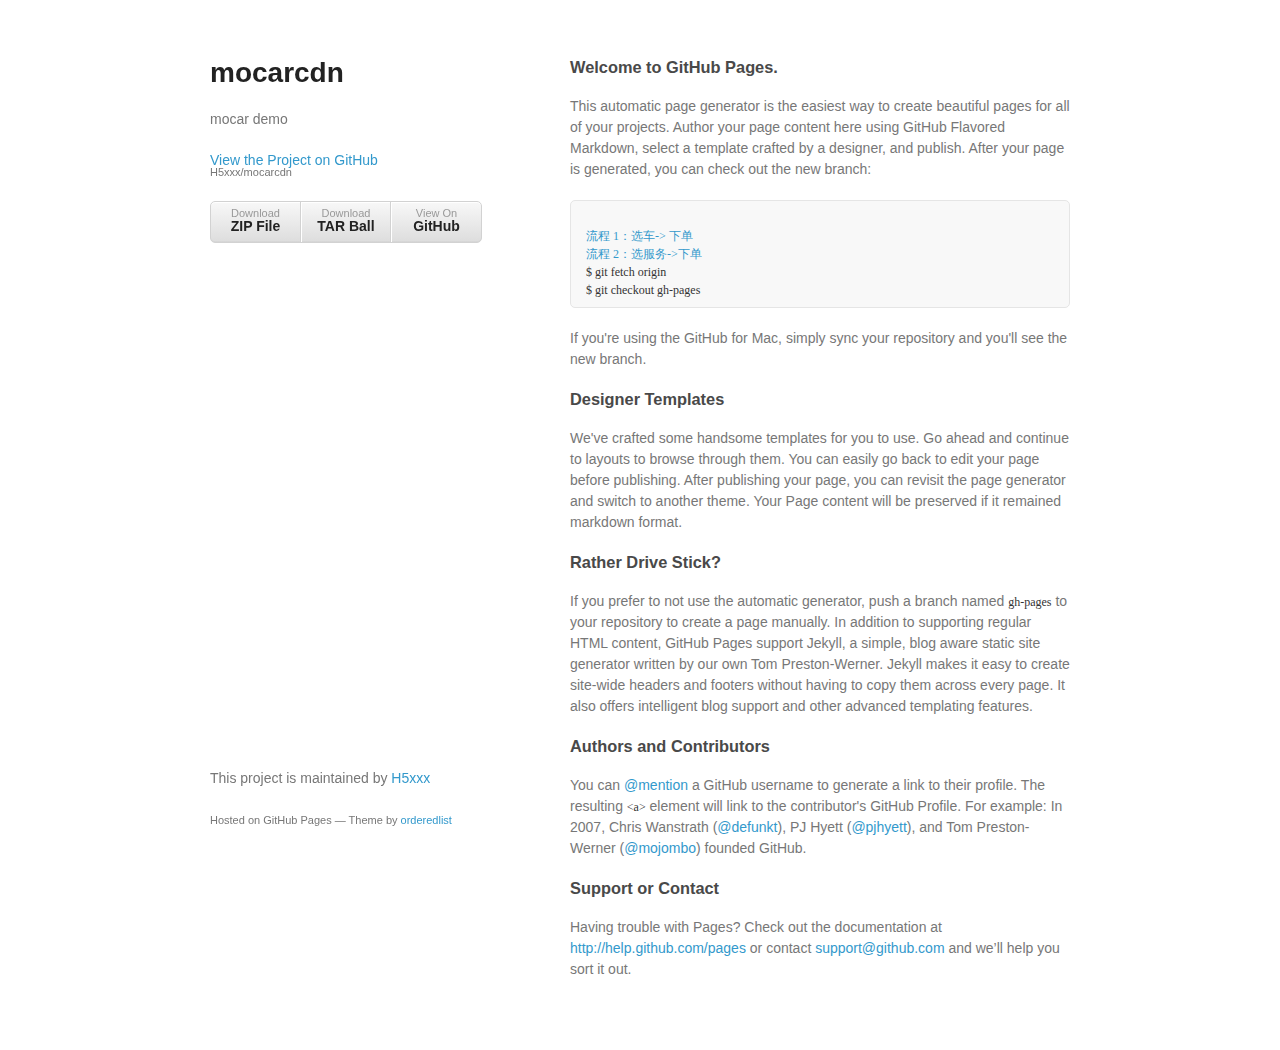
<file: index.html>
<!doctype html>
<html>
  <head>
    <meta charset="utf-8">
    <meta http-equiv="X-UA-Compatible" content="chrome=1">
    <title>mocarcdn by H5xxx</title>

    <link rel="stylesheet" href="stylesheets/styles.css">
    <link rel="stylesheet" href="stylesheets/pygment_trac.css">
    <meta name="viewport" content="width=device-width, initial-scale=1, user-scalable=no">
    <!--[if lt IE 9]>
    <script src="//html5shiv.googlecode.com/svn/trunk/html5.js"></script>
    <![endif]-->
  </head>
  <body>
    <div class="wrapper">
      <header>
        <h1>mocarcdn</h1>
        <p>mocar demo</p>

        <p class="view"><a href="https://github.com/H5xxx/mocarcdn">View the Project on GitHub <small>H5xxx/mocarcdn</small></a></p>


        <ul>
          <li><a href="https://github.com/H5xxx/mocarcdn/zipball/master">Download <strong>ZIP File</strong></a></li>
          <li><a href="https://github.com/H5xxx/mocarcdn/tarball/master">Download <strong>TAR Ball</strong></a></li>
          <li><a href="https://github.com/H5xxx/mocarcdn">View On <strong>GitHub</strong></a></li>
        </ul>
      </header>
      <section>
        <h3>
<a name="welcome-to-github-pages" class="anchor" href="#welcome-to-github-pages"><span class="octicon octicon-link"></span></a>Welcome to GitHub Pages.</h3>

<p>This automatic page generator is the easiest way to create beautiful pages for all of your projects. Author your page content here using GitHub Flavored Markdown, select a template crafted by a designer, and publish. After your page is generated, you can check out the new branch:</p>

<pre><code>
<a href='./demo/mocar/html/index.html?code=xxx#/service/1/brand'>流程 1：选车-> 下单</a>
<a href='./demo/mocar/html/index.html?code=xxx#/'>流程 2：选服务->下单</a>
$ git fetch origin
$ git checkout gh-pages
</code></pre>

<p>If you're using the GitHub for Mac, simply sync your repository and you'll see the new branch.</p>

<h3>
<a name="designer-templates" class="anchor" href="#designer-templates"><span class="octicon octicon-link"></span></a>Designer Templates</h3>

<p>We've crafted some handsome templates for you to use. Go ahead and continue to layouts to browse through them. You can easily go back to edit your page before publishing. After publishing your page, you can revisit the page generator and switch to another theme. Your Page content will be preserved if it remained markdown format.</p>

<h3>
<a name="rather-drive-stick" class="anchor" href="#rather-drive-stick"><span class="octicon octicon-link"></span></a>Rather Drive Stick?</h3>

<p>If you prefer to not use the automatic generator, push a branch named <code>gh-pages</code> to your repository to create a page manually. In addition to supporting regular HTML content, GitHub Pages support Jekyll, a simple, blog aware static site generator written by our own Tom Preston-Werner. Jekyll makes it easy to create site-wide headers and footers without having to copy them across every page. It also offers intelligent blog support and other advanced templating features.</p>

<h3>
<a name="authors-and-contributors" class="anchor" href="#authors-and-contributors"><span class="octicon octicon-link"></span></a>Authors and Contributors</h3>

<p>You can <a href="https://github.com/blog/821" class="user-mention">@mention</a> a GitHub username to generate a link to their profile. The resulting <code>&lt;a&gt;</code> element will link to the contributor's GitHub Profile. For example: In 2007, Chris Wanstrath (<a href="https://github.com/defunkt" class="user-mention">@defunkt</a>), PJ Hyett (<a href="https://github.com/pjhyett" class="user-mention">@pjhyett</a>), and Tom Preston-Werner (<a href="https://github.com/mojombo" class="user-mention">@mojombo</a>) founded GitHub.</p>

<h3>
<a name="support-or-contact" class="anchor" href="#support-or-contact"><span class="octicon octicon-link"></span></a>Support or Contact</h3>

<p>Having trouble with Pages? Check out the documentation at <a href="http://help.github.com/pages">http://help.github.com/pages</a> or contact <a href="mailto:support@github.com">support@github.com</a> and we’ll help you sort it out.</p>
      </section>
      <footer>
        <p>This project is maintained by <a href="https://github.com/H5xxx">H5xxx</a></p>
        <p><small>Hosted on GitHub Pages &mdash; Theme by <a href="https://github.com/orderedlist">orderedlist</a></small></p>
      </footer>
    </div>
    <script src="javascripts/scale.fix.js"></script>
    
  </body>
</html>
</file>
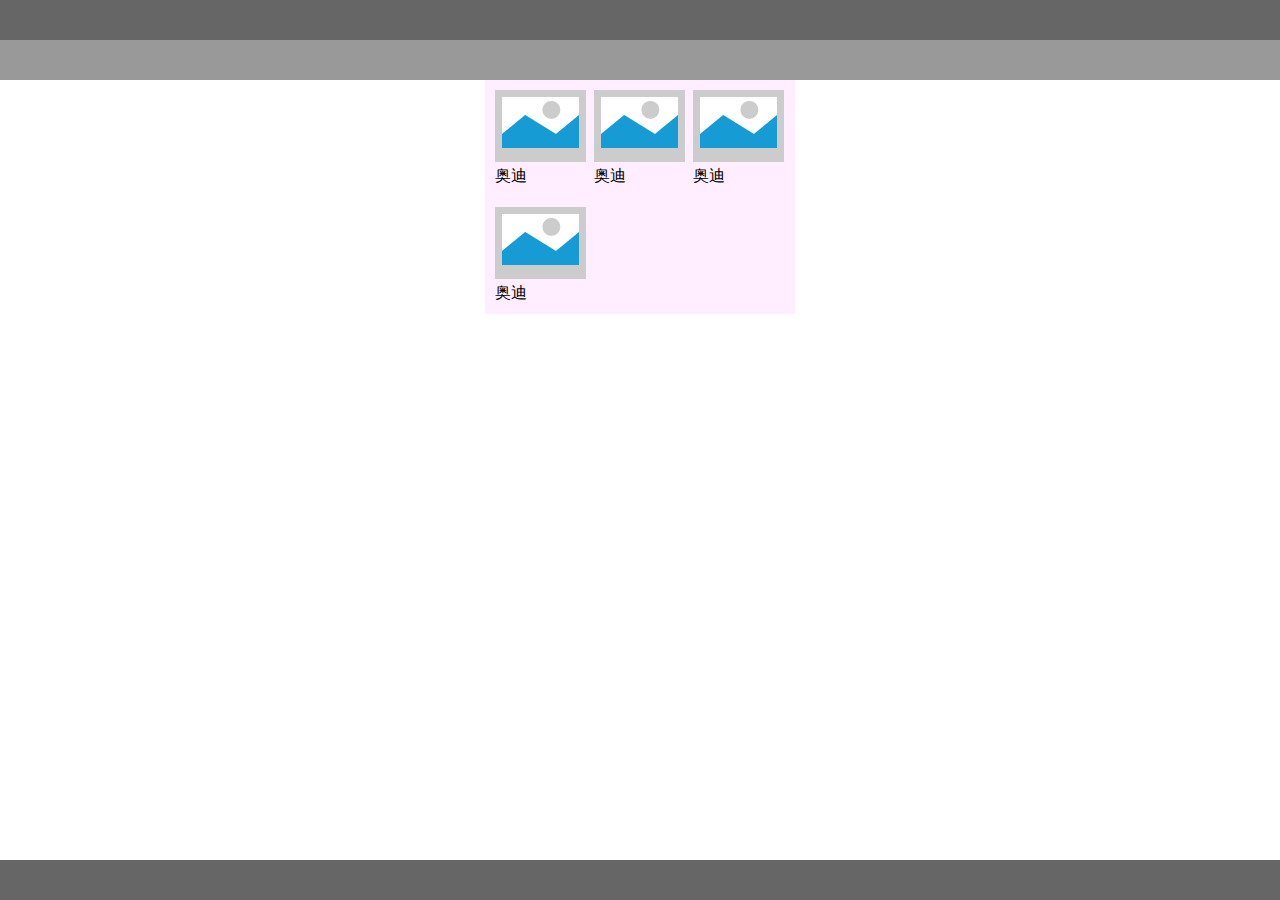
<file: demo/mocar/dist/index.html>
<!DOCTYPE html>
<html>
    <head>
        <meta http-equiv="Content-Type" content="text/html;charset=utf-8">
        <title>MOCAR</title>
        <style>
            *{
            	padding: 0;
            	margin: 0;
            }
            html,body{
                height: 100%;
            }
            .wrapper{
                display: -webkit-flex;
                display: flex;
                -webkit-flex-direction:column;
                flex-direction: column;
                width: 100%;
                height: 100%;
            }
            .header{
                flex:0 40px;
                background-color: #666;
            }
            .nav{
                flex:0 40px;
                background-color: #999;
            }
            .footer{
                flex:0 40px;
                background-color: #666;
            }
            .container{
                flex:1 100px;
                background-color: #fff;
            }
            .container .list{
                display: flex;
                flex-direction:row;
                flex-wrap: wrap;
                list-style: none;
                width: 300px;
                margin: 0 auto;
                padding-left: 10px;
                background-color:#fef;
                overflow: hidden;
            }
            .container .list .item{
                flex:0 33%;
                margin: 10px 0px;
            }
        </style>
    </head>
    <body>
        <div class="wrapper">
            <div class="header">
                
            </div>
            <div class="nav">
    
            </div>
            <div class="container">
                <ul class="list">
                    <li class="item">
                        <img src="./images/car-placeholder-u13.png" alt="" width=91 height=72><p>奥迪</p>
                    </li>
                    <li class="item">
                        <img src="./images/car-placeholder-u13.png" alt="" width=91 height=72><p>奥迪</p>
                    </li>
                    <li class="item">
                        <img src="./images/car-placeholder-u13.png" alt="" width=91 height=72><p>奥迪</p>
                    </li>
                    <li class="item">
                        <img src="./images/car-placeholder-u13.png" alt="" width=91 height=72><p>奥迪</p>
                    </li>
                    <!--<li class="item">
                        <img src="./images/car-placeholder-u13.png" alt="" width=91 height=72><p>奥迪</p>
                    </li>
                    <li class="item">
                        <img src="./images/car-placeholder-u13.png" alt="" width=91 height=72><p>奥迪</p>
                    </li>
                    <li class="item">
                        <img src="./images/car-placeholder-u13.png" alt="" width=91 height=72><p>奥迪</p>
                    </li>
                    <li class="item">
                        <img src="./images/car-placeholder-u13.png" alt="" width=91 height=72><p>奥迪</p>
                    </li>
                    <li class="item">
                        <img src="./images/car-placeholder-u13.png" alt="" width=91 height=72><p>奥迪</p>
                    </li>
                    <li class="item">
                        <img src="./images/car-placeholder-u13.png" alt="" width=91 height=72><p>奥迪</p>
                    </li>
                    <li class="item">
                        <img src="./images/car-placeholder-u13.png" alt="" width=91 height=72><p>奥迪</p>
                    </li>
                    <li class="item">
                        <img src="./images/car-placeholder-u13.png" alt="" width=91 height=72><p>奥迪</p>
                    </li>
                    <li class="item">
                        <img src="./images/car-placeholder-u13.png" alt="" width=91 height=72><p>奥迪</p>
                    </li>
                    <li class="item">
                        <img src="./images/car-placeholder-u13.png" alt="" width=91 height=72><p>奥迪</p>
                    </li> -->
                </ul>
            </div>
            <div class="footer">
                
            </div>
        </div>
    </body>
</html>
</file>
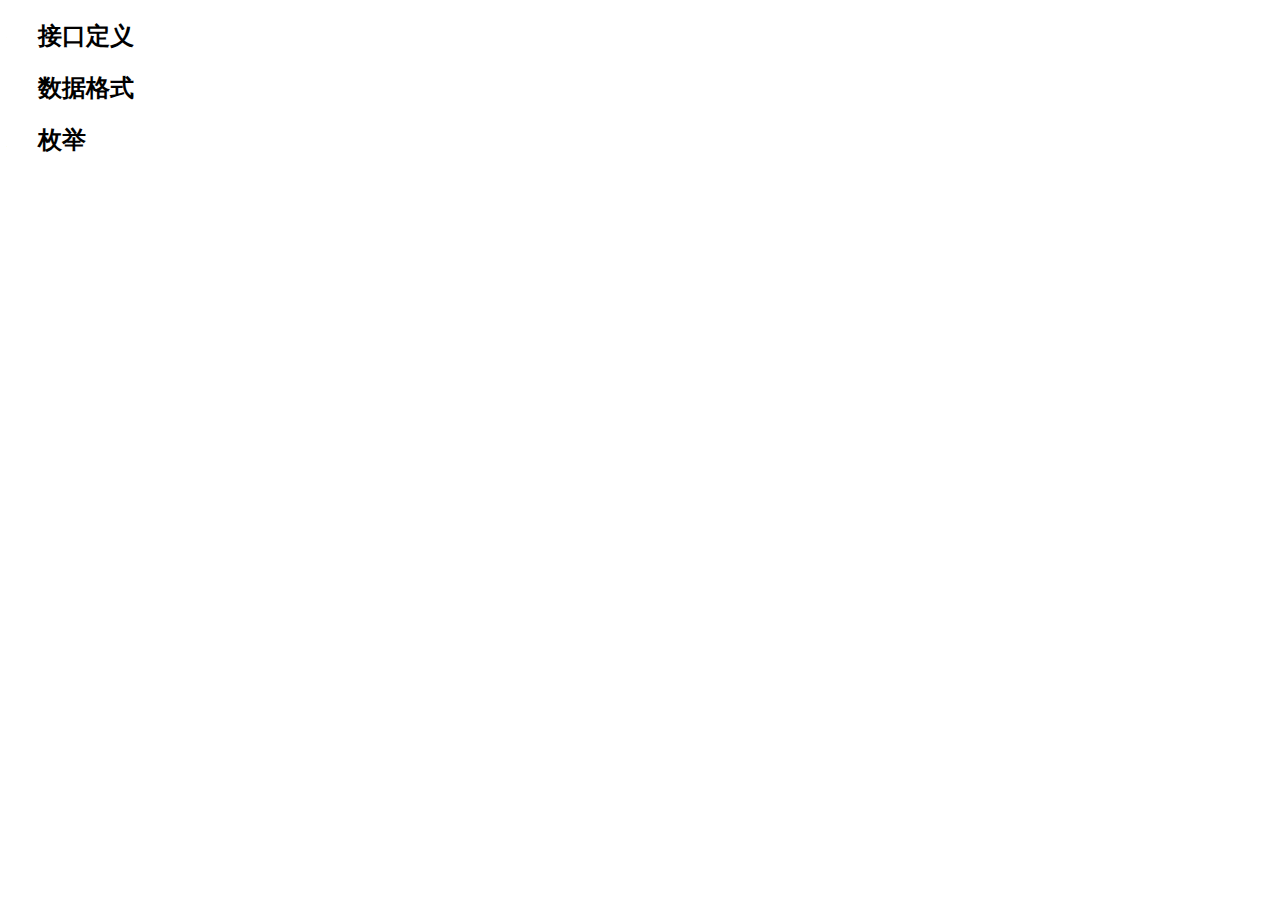
<file: demo/mocar/doc/MOCAR.CN服务器接口文档-20140828-1-20140829-235301800.html>
<!DOCTYPE html>
<html>
<head>
<meta charset="utf-8">
<title>MoCar接口文档</title>
<link rel="stylesheet" href="https://stackedit.io/res-min/themes/base.css" />
<script type="text/javascript" src="https://stackedit.io/libs/MathJax/MathJax.js?config=TeX-AMS_HTML"></script>
</head>
<body><div class="container"><h2 id="接口定义">接口定义</h2>



<h3 id="accesstoken接口">AccessToken接口</h3>



<h4 id="获取accesstoken">获取AccessToken</h4>

<p><strong>资源标识:</strong> /authority/token</p>

<p><strong>方法:</strong> GET</p>

<p><strong>请求响应示例：</strong></p>



<pre class="prettyprint prettyprinted"><code class="language-HTTP"><span class="pln">GET </span><span class="pun">/</span><span class="pln">authority</span><span class="pun">/</span><span class="pln">token</span><span class="pun">?</span><span class="pln">credential</span><span class="pun">=</span><span class="pln">WX31429825 HTTP</span><span class="pun">/</span><span class="lit">1.1</span><span class="pln">
</span><span class="typ">Host</span><span class="pun">:</span><span class="pln"> api</span><span class="pun">.</span><span class="pln">mocar</span><span class="pun">.</span><span class="pln">cn
</span><span class="typ">Accept</span><span class="pun">:</span><span class="pln"> application</span><span class="pun">/</span><span class="pln">json</span></code></pre>



<pre class="prettyprint prettyprinted"><code class="language-HTTP"><span class="pln">HTTP</span><span class="pun">/</span><span class="lit">1.1</span><span class="pln"> </span><span class="lit">200</span><span class="pln"> OK
</span><span class="typ">Content</span><span class="pun">-</span><span class="typ">Type</span><span class="pun">:</span><span class="pln"> application</span><span class="pun">/</span><span class="pln">json
</span><span class="typ">Content</span><span class="pun">-</span><span class="typ">Length</span><span class="pun">:</span><span class="pln"> </span><span class="lit">66</span><span class="pln">

</span><span class="pun">{</span><span class="pln">
    </span><span class="str">"accessToken"</span><span class="pln"> </span><span class="pun">:</span><span class="pln"> </span><span class="str">"126688deb863604b"</span><span class="pun">,</span><span class="pln">
    </span><span class="str">"expiresIn"</span><span class="pln"> </span><span class="pun">:</span><span class="pln"> </span><span class="lit">7200</span><span class="pln">
</span><span class="pun">}</span></code></pre>

<p><strong>路径参数：</strong></p>

<p><em>无</em></p>

<p><strong>查询参数：</strong></p>

<table>
<thead>
<tr>
  <th align="left">名称</th>
  <th align="left">类型</th>
  <th align="center">可选</th>
  <th align="left">描述</th>
</tr>
</thead>
<tbody><tr>
  <td align="left">credential</td>
  <td align="left">string</td>
  <td align="center">-</td>
  <td align="left"><a href="#struct-credential">凭据</a></td>
</tr>
</tbody></table>


<p><strong>请求数据：</strong></p>

<p><em>无</em></p>

<p><strong>状态码：</strong></p>

<table>
<thead>
<tr>
  <th align="left">状态码</th>
  <th align="left">含义</th>
</tr>
</thead>
<tbody><tr>
  <td align="left">200</td>
  <td align="left">成功获取accessToken</td>
</tr>
<tr>
  <td align="left">403</td>
  <td align="left"><a href="#struct-credential">凭据</a>无效</td>
</tr>
</tbody></table>


<p><strong>返回数据：</strong></p>

<table>
<thead>
<tr>
  <th align="left">类型</th>
  <th align="left">描述</th>
</tr>
</thead>
<tbody><tr>
  <td align="left">object</td>
  <td align="left"><a href="#struct-token-info">Token信息</a>对象</td>
</tr>
</tbody></table>




<h4 id="注销accesstoken">注销AccessToken</h4>

<p><strong>资源标识:</strong> /authority/token/{token}</p>

<p><strong>方法:</strong> DELETE</p>

<p><strong>请求响应示例：</strong></p>



<pre class="prettyprint prettyprinted"><code class="language-HTTP"><span class="pln">DELETE </span><span class="pun">/</span><span class="pln">authority</span><span class="pun">/</span><span class="pln">token</span><span class="pun">/</span><span class="lit">126688deb863604b</span><span class="pln"> HTTP</span><span class="pun">/</span><span class="lit">1.1</span><span class="pln">
</span><span class="typ">Host</span><span class="pun">:</span><span class="pln"> api</span><span class="pun">.</span><span class="pln">mocar</span><span class="pun">.</span><span class="pln">cn
</span><span class="typ">Accept</span><span class="pun">:</span><span class="pln"> application</span><span class="pun">/</span><span class="pln">json</span></code></pre>



<pre class="prettyprint prettyprinted"><code class="language-HTTP"><span class="pln">HTTP</span><span class="pun">/</span><span class="lit">1.1</span><span class="pln"> </span><span class="lit">200</span><span class="pln"> OK</span></code></pre>

<p><strong>路径参数：</strong></p>

<p><em>无</em></p>

<p><strong>查询参数：</strong></p>

<p><em>无</em></p>

<p><strong>请求数据：</strong></p>

<p><em>无</em></p>

<p><strong>状态码：</strong></p>

<table>
<thead>
<tr>
  <th align="left">状态码</th>
  <th align="left">含义</th>
</tr>
</thead>
<tbody><tr>
  <td align="left">200</td>
  <td align="left">AccessToken已注销</td>
</tr>
</tbody></table>


<p><strong>返回数据：</strong></p>

<p><em>无</em></p>



<h3 id="用户车辆接口">用户车辆接口</h3>



<h4 id="获取车辆列表">获取车辆列表(*)</h4>

<p><strong>资源标识:</strong> /user/{uid}/vehicles</p>

<p><strong>方法:</strong> GET</p>

<p><strong>请求响应示例：</strong></p>



<pre class="prettyprint prettyprinted"><code class="language-HTTP"><span class="pln">GET </span><span class="pun">/</span><span class="pln">user</span><span class="pun">/</span><span class="pln">me</span><span class="pun">/</span><span class="pln">vehicles HTTP</span><span class="pun">/</span><span class="lit">1.1</span><span class="pln">
</span><span class="typ">Host</span><span class="pun">:</span><span class="pln"> api</span><span class="pun">.</span><span class="pln">mocar</span><span class="pun">.</span><span class="pln">cn
</span><span class="typ">Access</span><span class="pun">-</span><span class="typ">Token</span><span class="pun">:</span><span class="pln"> </span><span class="lit">126688deb863604b</span><span class="pln">
</span><span class="typ">Accept</span><span class="pun">:</span><span class="pln"> application</span><span class="pun">/</span><span class="pln">json</span></code></pre>



<pre class="prettyprint prettyprinted"><code class="language-HTTP"><span class="pln">HTTP</span><span class="pun">/</span><span class="lit">1.1</span><span class="pln"> </span><span class="lit">200</span><span class="pln"> OK
</span><span class="typ">Content</span><span class="pun">-</span><span class="typ">Type</span><span class="pun">:</span><span class="pln"> application</span><span class="pun">/</span><span class="pln">json
</span><span class="typ">Content</span><span class="pun">-</span><span class="typ">Length</span><span class="pun">:</span><span class="pln"> </span><span class="lit">341</span><span class="pln">

</span><span class="pun">[</span><span class="pln">
    </span><span class="pun">{</span><span class="pln">
        </span><span class="str">"id"</span><span class="pln"> </span><span class="pun">:</span><span class="pln"> </span><span class="lit">28473</span><span class="pun">,</span><span class="pln">
        </span><span class="str">"modelId"</span><span class="pln"> </span><span class="pun">:</span><span class="pln"> </span><span class="lit">12</span><span class="pun">,</span><span class="pln">
        </span><span class="str">"model"</span><span class="pln"> </span><span class="pun">:</span><span class="pln"> </span><span class="str">"奥迪进口A4 1.8T"</span><span class="pun">,</span><span class="pln">
        </span><span class="str">"plate"</span><span class="pln"> </span><span class="pun">:</span><span class="pln"> </span><span class="str">"京NB110A"</span><span class="pun">,</span><span class="pln">
        </span><span class="str">"vid"</span><span class="pln"> </span><span class="pun">:</span><span class="pln"> </span><span class="str">"1G1BL52P7TR115520"</span><span class="pun">,</span><span class="pln">
    </span><span class="pun">},</span><span class="pln">
    </span><span class="pun">{</span><span class="pln">
        </span><span class="str">"id"</span><span class="pln"> </span><span class="pun">:</span><span class="pln"> </span><span class="lit">28474</span><span class="pun">,</span><span class="pln">
        </span><span class="str">"modelId"</span><span class="pln"> </span><span class="pun">:</span><span class="pln"> </span><span class="lit">13</span><span class="pun">,</span><span class="pln">
        </span><span class="str">"model"</span><span class="pln"> </span><span class="pun">:</span><span class="pln"> </span><span class="str">"奥迪进口A4 2.0"</span><span class="pun">,</span><span class="pln">
        </span><span class="str">"plate"</span><span class="pln"> </span><span class="pun">:</span><span class="pln"> </span><span class="str">"京NB110B"</span><span class="pun">,</span><span class="pln">
        </span><span class="str">"vid"</span><span class="pln"> </span><span class="pun">:</span><span class="pln"> </span><span class="str">"1G1BL52P7TR115521"</span><span class="pun">,</span><span class="pln">
    </span><span class="pun">}</span><span class="pln">
</span><span class="pun">]</span></code></pre>

<p><strong>路径参数：</strong></p>

<table>
<thead>
<tr>
  <th align="left">名称</th>
  <th align="left">类型</th>
  <th align="left">描述</th>
</tr>
</thead>
<tbody><tr>
  <td align="left">uid</td>
  <td align="left">string</td>
  <td align="left">用户ID，可使用“me“表示当前用户或”everyone”表示所有用户</td>
</tr>
</tbody></table>


<p><strong>查询参数：</strong></p>

<p><em>无</em></p>

<p><strong>请求数据：</strong></p>

<p><em>无</em></p>

<p><strong>状态码：</strong></p>

<table>
<thead>
<tr>
  <th align="left">状态码</th>
  <th align="left">含义</th>
</tr>
</thead>
<tbody><tr>
  <td align="left">200</td>
  <td align="left">获取车辆列表成功</td>
</tr>
<tr>
  <td align="left">401</td>
  <td align="left">未提供access token或access token已过期</td>
</tr>
<tr>
  <td align="left">403</td>
  <td align="left">没有权限获取该用户的车辆</td>
</tr>
<tr>
  <td align="left">404</td>
  <td align="left">指定的用户不存在</td>
</tr>
</tbody></table>


<p><strong>返回数据：</strong></p>

<table>
<thead>
<tr>
  <th align="left">类型</th>
  <th align="left">描述</th>
</tr>
</thead>
<tbody><tr>
  <td align="left">array</td>
  <td align="left"><a href="#struct-vehicle">车辆</a>对象数组</td>
</tr>
</tbody></table>


<h4 id="创建车辆">创建车辆(*)</h4>

<p><strong>资源标识:</strong> /user/{uid}/vehicles</p>

<p><strong>方法:</strong> POST</p>

<p><strong>请求响应示例：</strong></p>



<pre class="prettyprint prettyprinted"><code class="language-HTTP"><span class="pln">POST </span><span class="pun">/</span><span class="pln">user</span><span class="pun">/</span><span class="pln">me</span><span class="pun">/</span><span class="pln">vehicles HTTP</span><span class="pun">/</span><span class="lit">1.1</span><span class="pln">
</span><span class="typ">Host</span><span class="pun">:</span><span class="pln"> api</span><span class="pun">.</span><span class="pln">mocar</span><span class="pun">.</span><span class="pln">cn
</span><span class="typ">Access</span><span class="pun">-</span><span class="typ">Token</span><span class="pun">:</span><span class="pln"> </span><span class="lit">126688deb863604b</span><span class="pln">
</span><span class="typ">Content</span><span class="pun">-</span><span class="typ">Type</span><span class="pun">:</span><span class="pln"> application</span><span class="pun">/</span><span class="pln">json
</span><span class="typ">Content</span><span class="pun">-</span><span class="typ">Length</span><span class="pun">:</span><span class="pln"> </span><span class="lit">82</span><span class="pln">

</span><span class="pun">{</span><span class="pln">
    </span><span class="str">"modelId"</span><span class="pln"> </span><span class="pun">:</span><span class="pln"> </span><span class="lit">13</span><span class="pun">,</span><span class="pln">
    </span><span class="str">"plate"</span><span class="pln"> </span><span class="pun">:</span><span class="pln"> </span><span class="str">"京NB110B"</span><span class="pun">,</span><span class="pln">
    </span><span class="str">"vid"</span><span class="pln"> </span><span class="pun">:</span><span class="pln"> </span><span class="str">"1G1BL52P7TR115521"</span><span class="pun">,</span><span class="pln">
</span><span class="pun">}</span></code></pre>

<pre class="prettyprint prettyprinted"><code class="language-HTTP"><span class="pln">HTTP</span><span class="pun">/</span><span class="lit">1.1</span><span class="pln"> </span><span class="lit">201</span><span class="pln"> </span><span class="typ">Created</span><span class="pln">
</span><span class="typ">Location</span><span class="pun">:</span><span class="pln"> </span><span class="str">/user/</span><span class="lit">18265836</span><span class="pun">/</span><span class="pln">vehicles</span><span class="pun">/</span><span class="lit">28475</span></code></pre>

<p><strong>路径参数：</strong></p>

<table>
<thead>
<tr>
  <th align="left">名称</th>
  <th align="left">类型</th>
  <th align="left">描述</th>
</tr>
</thead>
<tbody><tr>
  <td align="left">uid</td>
  <td align="left">string</td>
  <td align="left">用户ID，可使用“me“表示当前用户</td>
</tr>
</tbody></table>


<p><strong>查询参数：</strong></p>

<p><em>无</em></p>

<p><strong>请求数据：</strong></p>

<table>
<thead>
<tr>
  <th align="left">类型</th>
  <th align="left">描述</th>
</tr>
</thead>
<tbody><tr>
  <td align="left">object</td>
  <td align="left"><a href="#struct-vehicle">车辆</a>对象</td>
</tr>
</tbody></table>


<p><strong>状态码：</strong></p>

<table>
<thead>
<tr>
  <th align="left">状态码</th>
  <th align="left">含义</th>
</tr>
</thead>
<tbody><tr>
  <td align="left">201</td>
  <td align="left">创建车辆成功</td>
</tr>
<tr>
  <td align="left">401</td>
  <td align="left">未提供access token或access token已过期</td>
</tr>
<tr>
  <td align="left">403</td>
  <td align="left">没有权限为该用户创建车辆</td>
</tr>
<tr>
  <td align="left">404</td>
  <td align="left">指定的用户不存在</td>
</tr>
<tr>
  <td align="left">422</td>
  <td align="left">车辆信息不完整</td>
</tr>
</tbody></table>


<p><strong>返回数据：</strong></p>

<p><em>无</em></p>



<h4 id="修改车辆">修改车辆(*)</h4>

<p><strong>资源标识:</strong> /user/{uid}/vehicles/{vid}</p>

<p><strong>方法:</strong> PUT</p>

<p><strong>请求响应示例：</strong></p>



<pre class="prettyprint prettyprinted"><code class="language-HTTP"><span class="pln">PUT </span><span class="pun">/</span><span class="pln">user</span><span class="pun">/</span><span class="pln">me</span><span class="pun">/</span><span class="pln">vehicles</span><span class="pun">/</span><span class="lit">28475</span><span class="pln"> HTTP</span><span class="pun">/</span><span class="lit">1.1</span><span class="pln">
</span><span class="typ">Host</span><span class="pun">:</span><span class="pln"> api</span><span class="pun">.</span><span class="pln">mocar</span><span class="pun">.</span><span class="pln">cn
</span><span class="typ">Access</span><span class="pun">-</span><span class="typ">Token</span><span class="pun">:</span><span class="pln"> </span><span class="lit">126688deb863604b</span><span class="pln">
</span><span class="typ">Content</span><span class="pun">-</span><span class="typ">Type</span><span class="pun">:</span><span class="pln"> application</span><span class="pun">/</span><span class="pln">json
</span><span class="typ">Content</span><span class="pun">-</span><span class="typ">Length</span><span class="pun">:</span><span class="pln"> </span><span class="lit">82</span><span class="pln">

</span><span class="pun">{</span><span class="pln">
    </span><span class="str">"modelId"</span><span class="pln"> </span><span class="pun">:</span><span class="pln"> </span><span class="lit">13</span><span class="pun">,</span><span class="pln">
    </span><span class="str">"plate"</span><span class="pln"> </span><span class="pun">:</span><span class="pln"> </span><span class="str">"京NB110B"</span><span class="pun">,</span><span class="pln">
    </span><span class="str">"vid"</span><span class="pln"> </span><span class="pun">:</span><span class="pln"> </span><span class="str">"1G1BL52P7TR115521"</span><span class="pun">,</span><span class="pln">
</span><span class="pun">}</span></code></pre>

<pre class="prettyprint prettyprinted"><code class="language-HTTP"><span class="pln">HTTP</span><span class="pun">/</span><span class="lit">1.1</span><span class="pln"> </span><span class="lit">200</span><span class="pln"> OK</span></code></pre>

<p><strong>路径参数：</strong></p>

<table>
<thead>
<tr>
  <th align="left">名称</th>
  <th align="left">类型</th>
  <th align="left">描述</th>
</tr>
</thead>
<tbody><tr>
  <td align="left">uid</td>
  <td align="left">string</td>
  <td align="left">用户ID，可使用“me“表示当前用户</td>
</tr>
<tr>
  <td align="left">vid</td>
  <td align="left">string</td>
  <td align="left">车辆ID（注：这<strong>不是</strong>车辆识别代码）</td>
</tr>
</tbody></table>


<p><strong>查询参数：</strong></p>

<p><em>无</em></p>

<p><strong>请求数据：</strong></p>

<table>
<thead>
<tr>
  <th align="left">类型</th>
  <th align="left">描述</th>
</tr>
</thead>
<tbody><tr>
  <td align="left">object</td>
  <td align="left"><a href="#struct-vehicle">车辆</a>对象</td>
</tr>
</tbody></table>


<p><strong>状态码：</strong></p>

<table>
<thead>
<tr>
  <th align="left">状态码</th>
  <th align="left">含义</th>
</tr>
</thead>
<tbody><tr>
  <td align="left">200</td>
  <td align="left">修改车辆成功</td>
</tr>
<tr>
  <td align="left">401</td>
  <td align="left">未提供access token或access token已过期</td>
</tr>
<tr>
  <td align="left">403</td>
  <td align="left">没有权限修改该用户的车辆</td>
</tr>
<tr>
  <td align="left">404</td>
  <td align="left">指定的用户不存在</td>
</tr>
<tr>
  <td align="left">422</td>
  <td align="left">车辆信息不完整</td>
</tr>
</tbody></table>


<p><strong>返回数据：</strong></p>

<p><em>无</em></p>



<h4 id="删除车辆">删除车辆(*)</h4>

<p><strong>资源标识:</strong> /user/{uid}/vehicles/{vid}</p>

<p><strong>方法:</strong> DELETE</p>

<p><strong>请求响应示例：</strong></p>



<pre class="prettyprint prettyprinted"><code class="language-HTTP"><span class="pln">DELETE </span><span class="pun">/</span><span class="pln">user</span><span class="pun">/</span><span class="pln">me</span><span class="pun">/</span><span class="pln">vehicles</span><span class="pun">/</span><span class="lit">28475</span><span class="pln"> HTTP</span><span class="pun">/</span><span class="lit">1.1</span><span class="pln">
</span><span class="typ">Host</span><span class="pun">:</span><span class="pln"> api</span><span class="pun">.</span><span class="pln">mocar</span><span class="pun">.</span><span class="pln">cn
</span><span class="typ">Access</span><span class="pun">-</span><span class="typ">Token</span><span class="pun">:</span><span class="pln"> </span><span class="lit">126688deb863604b</span></code></pre>



<pre class="prettyprint prettyprinted"><code class="language-HTTP"><span class="pln">HTTP</span><span class="pun">/</span><span class="lit">1.1</span><span class="pln"> </span><span class="lit">200</span><span class="pln"> OK</span></code></pre>

<p><strong>路径参数：</strong></p>

<table>
<thead>
<tr>
  <th align="left">名称</th>
  <th align="left">类型</th>
  <th align="left">描述</th>
</tr>
</thead>
<tbody><tr>
  <td align="left">uid</td>
  <td align="left">string</td>
  <td align="left">用户ID，可使用“me“表示当前用户</td>
</tr>
<tr>
  <td align="left">vid</td>
  <td align="left">string</td>
  <td align="left">车辆ID（注：这<strong>不是</strong>车辆识别代码）</td>
</tr>
</tbody></table>


<p><strong>查询参数：</strong></p>

<p><em>无</em></p>

<p><strong>请求数据：</strong></p>

<p><em>无</em></p>

<p><strong>状态码：</strong></p>

<table>
<thead>
<tr>
  <th align="left">状态码</th>
  <th align="left">含义</th>
</tr>
</thead>
<tbody><tr>
  <td align="left">200</td>
  <td align="left">删除车辆成功</td>
</tr>
<tr>
  <td align="left">401</td>
  <td align="left">未提供access token或access token已过期</td>
</tr>
<tr>
  <td align="left">403</td>
  <td align="left">没有权限删除该用户的车辆</td>
</tr>
<tr>
  <td align="left">404</td>
  <td align="left">指定的用户不存在</td>
</tr>
</tbody></table>


<p><strong>返回数据：</strong></p>

<p><em>无</em></p>



<h3 id="用户地址接口">用户地址接口</h3>



<h4 id="获取地址列表">获取地址列表(*)</h4>

<p><strong>资源标识:</strong> /user/{uid}/contacts</p>

<p><strong>方法:</strong> GET</p>

<p><strong>请求响应示例：</strong></p>



<pre class="prettyprint prettyprinted"><code class="language-HTTP"><span class="pln">GET </span><span class="pun">/</span><span class="pln">user</span><span class="pun">/</span><span class="pln">me</span><span class="pun">/</span><span class="pln">contacts HTTP</span><span class="pun">/</span><span class="lit">1.1</span><span class="pln">
</span><span class="typ">Host</span><span class="pun">:</span><span class="pln"> api</span><span class="pun">.</span><span class="pln">mocar</span><span class="pun">.</span><span class="pln">cn
</span><span class="typ">Access</span><span class="pun">-</span><span class="typ">Token</span><span class="pun">:</span><span class="pln"> </span><span class="lit">126688deb863604b</span><span class="pln">
</span><span class="typ">Accept</span><span class="pun">:</span><span class="pln"> application</span><span class="pun">/</span><span class="pln">json</span></code></pre>



<pre class="prettyprint prettyprinted"><code class="language-HTTP"><span class="pln">HTTP</span><span class="pun">/</span><span class="lit">1.1</span><span class="pln"> </span><span class="lit">200</span><span class="pln"> OK
</span><span class="typ">Content</span><span class="pun">-</span><span class="typ">Type</span><span class="pun">:</span><span class="pln"> application</span><span class="pun">/</span><span class="pln">json
</span><span class="typ">Content</span><span class="pun">-</span><span class="typ">Length</span><span class="pun">:</span><span class="pln"> </span><span class="lit">461</span><span class="pln">

</span><span class="pun">[</span><span class="pln">
    </span><span class="pun">{</span><span class="pln">
        </span><span class="str">"id"</span><span class="pln"> </span><span class="pun">:</span><span class="pln"> </span><span class="lit">183642</span><span class="pun">,</span><span class="pln">
        </span><span class="str">"name"</span><span class="pln"> </span><span class="pun">:</span><span class="pln"> </span><span class="str">"张先生"</span><span class="pun">,</span><span class="pln">
        </span><span class="str">"cityCode"</span><span class="pln"> </span><span class="pun">:</span><span class="pln"> </span><span class="str">"110100"</span><span class="pun">,</span><span class="pln">
        </span><span class="str">"city"</span><span class="pln"> </span><span class="pun">:</span><span class="pln"> </span><span class="str">"北京市"</span><span class="pun">,</span><span class="pln">
        </span><span class="str">"address"</span><span class="pln"> </span><span class="pun">:</span><span class="pln"> </span><span class="str">"海淀区西二旗西路领袖新硅谷D区101"</span><span class="pun">,</span><span class="pln">
        </span><span class="str">"phone"</span><span class="pln"> </span><span class="pun">:</span><span class="pln"> </span><span class="str">"186xxxxxxxx"</span><span class="pln">
    </span><span class="pun">},</span><span class="pln">
    </span><span class="pun">{</span><span class="pln">
        </span><span class="str">"id"</span><span class="pln"> </span><span class="pun">:</span><span class="pln"> </span><span class="lit">183643</span><span class="pun">,</span><span class="pln">
        </span><span class="str">"name"</span><span class="pln"> </span><span class="pun">:</span><span class="pln"> </span><span class="str">"王女士"</span><span class="pun">,</span><span class="pln">
        </span><span class="str">"cityCode"</span><span class="pln"> </span><span class="pun">:</span><span class="pln"> </span><span class="str">"110100"</span><span class="pun">,</span><span class="pln">
        </span><span class="str">"city"</span><span class="pln"> </span><span class="pun">:</span><span class="pln"> </span><span class="str">"北京市"</span><span class="pun">,</span><span class="pln">
        </span><span class="str">"address"</span><span class="pln"> </span><span class="pun">:</span><span class="pln"> </span><span class="str">"海淀区西二旗西路领袖新硅谷D区101"</span><span class="pun">,</span><span class="pln">
        </span><span class="str">"phone"</span><span class="pln"> </span><span class="pun">:</span><span class="pln"> </span><span class="str">"139xxxxxxxx"</span><span class="pln">
    </span><span class="pun">}</span><span class="pln">
</span><span class="pun">]</span></code></pre>

<p><strong>路径参数：</strong></p>

<table>
<thead>
<tr>
  <th align="left">名称</th>
  <th align="left">类型</th>
  <th align="left">描述</th>
</tr>
</thead>
<tbody><tr>
  <td align="left">uid</td>
  <td align="left">string</td>
  <td align="left">用户ID，可使用“me“表示当前用户或”everyone”表示所有用户</td>
</tr>
</tbody></table>


<p><strong>查询参数：</strong></p>

<p><em>无</em></p>

<p><strong>请求数据：</strong></p>

<p><em>无</em></p>

<p><strong>状态码：</strong></p>

<table>
<thead>
<tr>
  <th align="left">状态码</th>
  <th align="left">含义</th>
</tr>
</thead>
<tbody><tr>
  <td align="left">200</td>
  <td align="left">获取地址列表成功</td>
</tr>
<tr>
  <td align="left">401</td>
  <td align="left">未提供access token或access token已过期</td>
</tr>
<tr>
  <td align="left">403</td>
  <td align="left">没有权限获取该用户的地址</td>
</tr>
<tr>
  <td align="left">404</td>
  <td align="left">指定的用户不存在</td>
</tr>
</tbody></table>


<p><strong>返回数据：</strong></p>

<table>
<thead>
<tr>
  <th align="left">类型</th>
  <th align="left">描述</th>
</tr>
</thead>
<tbody><tr>
  <td align="left">array</td>
  <td align="left"><a href="#struct-contact">地址</a>对象数组</td>
</tr>
</tbody></table>




<h4 id="创建地址">创建地址(*)</h4>

<p><strong>资源标识:</strong> /user/{uid}/contacts</p>

<p><strong>方法:</strong> POST</p>

<p><strong>请求响应示例：</strong></p>



<pre class="prettyprint prettyprinted"><code class="language-HTTP"><span class="pln">POST </span><span class="pun">/</span><span class="pln">user</span><span class="pun">/</span><span class="pln">me</span><span class="pun">/</span><span class="pln">contacts HTTP</span><span class="pun">/</span><span class="lit">1.1</span><span class="pln">
</span><span class="typ">Host</span><span class="pun">:</span><span class="pln"> api</span><span class="pun">.</span><span class="pln">mocar</span><span class="pun">.</span><span class="pln">cn
</span><span class="typ">Access</span><span class="pun">-</span><span class="typ">Token</span><span class="pun">:</span><span class="pln"> </span><span class="lit">126688deb863604b</span><span class="pln">
</span><span class="typ">Content</span><span class="pun">-</span><span class="typ">Type</span><span class="pun">:</span><span class="pln"> application</span><span class="pun">/</span><span class="pln">json
</span><span class="typ">Content</span><span class="pun">-</span><span class="typ">Length</span><span class="pun">:</span><span class="pln"> </span><span class="lit">151</span><span class="pln">

</span><span class="pun">{</span><span class="pln">
    </span><span class="str">"name"</span><span class="pln"> </span><span class="pun">:</span><span class="pln"> </span><span class="str">"王女士"</span><span class="pun">,</span><span class="pln">
    </span><span class="str">"cityCode"</span><span class="pln"> </span><span class="pun">:</span><span class="pln"> </span><span class="str">"110100"</span><span class="pun">,</span><span class="pln">
    </span><span class="str">"address"</span><span class="pln"> </span><span class="pun">:</span><span class="pln"> </span><span class="str">"海淀区西二旗西路领袖新硅谷D区101"</span><span class="pun">,</span><span class="pln">
    </span><span class="str">"phone"</span><span class="pln"> </span><span class="pun">:</span><span class="pln"> </span><span class="str">"139xxxxxxxx"</span><span class="pln">
</span><span class="pun">}</span></code></pre>



<pre class="prettyprint prettyprinted"><code class="language-HTTP"><span class="pln">HTTP</span><span class="pun">/</span><span class="lit">1.1</span><span class="pln"> </span><span class="lit">201</span><span class="pln"> </span><span class="typ">Created</span><span class="pln">
</span><span class="typ">Location</span><span class="pun">:</span><span class="pln"> </span><span class="str">/user/</span><span class="lit">18265836</span><span class="pun">/</span><span class="pln">contacts</span><span class="pun">/</span><span class="lit">183644</span></code></pre>

<p><strong>路径参数：</strong></p>

<table>
<thead>
<tr>
  <th align="left">名称</th>
  <th align="left">类型</th>
  <th align="left">描述</th>
</tr>
</thead>
<tbody><tr>
  <td align="left">uid</td>
  <td align="left">string</td>
  <td align="left">用户ID，可使用“me“表示当前用户</td>
</tr>
</tbody></table>


<p><strong>查询参数：</strong></p>

<p><em>无</em></p>

<p><strong>请求数据：</strong></p>

<table>
<thead>
<tr>
  <th align="left">类型</th>
  <th align="left">描述</th>
</tr>
</thead>
<tbody><tr>
  <td align="left">object</td>
  <td align="left"><a href="#struct-contact">地址</a>对象</td>
</tr>
</tbody></table>


<p><strong>状态码：</strong></p>

<table>
<thead>
<tr>
  <th align="left">状态码</th>
  <th align="left">含义</th>
</tr>
</thead>
<tbody><tr>
  <td align="left">201</td>
  <td align="left">创建地址成功</td>
</tr>
<tr>
  <td align="left">401</td>
  <td align="left">未提供access token或access token已过期</td>
</tr>
<tr>
  <td align="left">403</td>
  <td align="left">没有权限为该用户创建地址</td>
</tr>
<tr>
  <td align="left">404</td>
  <td align="left">指定的用户不存在</td>
</tr>
<tr>
  <td align="left">422</td>
  <td align="left">地址信息不完整</td>
</tr>
</tbody></table>


<p><strong>返回数据：</strong></p>

<p><em>无</em></p>



<h4 id="修改地址">修改地址(*)</h4>

<p><strong>资源标识:</strong> /user/{uid}/contacts/{cid}</p>

<p><strong>方法:</strong> PUT</p>

<p><strong>请求响应示例：</strong></p>



<pre class="prettyprint prettyprinted"><code class="language-HTTP"><span class="pln">PUT </span><span class="pun">/</span><span class="pln">user</span><span class="pun">/</span><span class="pln">me</span><span class="pun">/</span><span class="pln">contacts</span><span class="pun">/</span><span class="lit">183644</span><span class="pln"> HTTP</span><span class="pun">/</span><span class="lit">1.1</span><span class="pln">
</span><span class="typ">Host</span><span class="pun">:</span><span class="pln"> api</span><span class="pun">.</span><span class="pln">mocar</span><span class="pun">.</span><span class="pln">cn
</span><span class="typ">Access</span><span class="pun">-</span><span class="typ">Token</span><span class="pun">:</span><span class="pln"> </span><span class="lit">126688deb863604b</span><span class="pln">
</span><span class="typ">Content</span><span class="pun">-</span><span class="typ">Type</span><span class="pun">:</span><span class="pln"> application</span><span class="pun">/</span><span class="pln">json
</span><span class="typ">Content</span><span class="pun">-</span><span class="typ">Length</span><span class="pun">:</span><span class="pln"> </span><span class="lit">151</span><span class="pln">

</span><span class="pun">{</span><span class="pln">
    </span><span class="str">"name"</span><span class="pln"> </span><span class="pun">:</span><span class="pln"> </span><span class="str">"王女士"</span><span class="pun">,</span><span class="pln">
    </span><span class="str">"cityCode"</span><span class="pln"> </span><span class="pun">:</span><span class="pln"> </span><span class="str">"110100"</span><span class="pun">,</span><span class="pln">
    </span><span class="str">"address"</span><span class="pln"> </span><span class="pun">:</span><span class="pln"> </span><span class="str">"海淀区西二旗西路领袖新硅谷D区101"</span><span class="pun">,</span><span class="pln">
    </span><span class="str">"phone"</span><span class="pln"> </span><span class="pun">:</span><span class="pln"> </span><span class="str">"139xxxxxxxx"</span><span class="pln">
</span><span class="pun">}</span></code></pre>



<pre class="prettyprint prettyprinted"><code class="language-HTTP"><span class="pln">HTTP</span><span class="pun">/</span><span class="lit">1.1</span><span class="pln"> </span><span class="lit">200</span><span class="pln"> </span><span class="typ">Created</span></code></pre>

<p><strong>路径参数：</strong></p>

<table>
<thead>
<tr>
  <th align="left">名称</th>
  <th align="left">类型</th>
  <th align="left">描述</th>
</tr>
</thead>
<tbody><tr>
  <td align="left">uid</td>
  <td align="left">string</td>
  <td align="left">用户ID，可使用“me“表示当前用户</td>
</tr>
<tr>
  <td align="left">cid</td>
  <td align="left">string</td>
  <td align="left">地址ID</td>
</tr>
</tbody></table>


<p><strong>查询参数：</strong></p>

<p><em>无</em></p>

<p><strong>请求数据：</strong></p>

<table>
<thead>
<tr>
  <th align="left">类型</th>
  <th align="left">描述</th>
</tr>
</thead>
<tbody><tr>
  <td align="left">object</td>
  <td align="left"><a href="#struct-contact">地址</a>对象</td>
</tr>
</tbody></table>


<p><strong>状态码：</strong></p>

<table>
<thead>
<tr>
  <th align="left">状态码</th>
  <th align="left">含义</th>
</tr>
</thead>
<tbody><tr>
  <td align="left">201</td>
  <td align="left">修改地址成功</td>
</tr>
<tr>
  <td align="left">401</td>
  <td align="left">未提供access token或access token已过期</td>
</tr>
<tr>
  <td align="left">403</td>
  <td align="left">没有权限修改该用户的地址</td>
</tr>
<tr>
  <td align="left">404</td>
  <td align="left">指定的用户不存在</td>
</tr>
<tr>
  <td align="left">422</td>
  <td align="left">地址信息不完整</td>
</tr>
</tbody></table>


<p><strong>返回数据：</strong></p>

<p><em>无</em></p>



<h4 id="删除地址">删除地址(*)</h4>

<p><strong>资源标识:</strong> /user/{uid}/contacts/{cid}</p>

<p><strong>方法:</strong> DELETE</p>

<p><strong>请求响应示例：</strong></p>



<pre class="prettyprint prettyprinted"><code class="language-HTTP"><span class="pln">DELETE </span><span class="pun">/</span><span class="pln">user</span><span class="pun">/</span><span class="pln">me</span><span class="pun">/</span><span class="pln">contacts</span><span class="pun">/</span><span class="lit">183644</span><span class="pln"> HTTP</span><span class="pun">/</span><span class="lit">1.1</span><span class="pln">
</span><span class="typ">Host</span><span class="pun">:</span><span class="pln"> api</span><span class="pun">.</span><span class="pln">mocar</span><span class="pun">.</span><span class="pln">cn
</span><span class="typ">Access</span><span class="pun">-</span><span class="typ">Token</span><span class="pun">:</span><span class="pln"> </span><span class="lit">126688deb863604b</span></code></pre>



<pre class="prettyprint prettyprinted"><code class="language-HTTP"><span class="pln">HTTP</span><span class="pun">/</span><span class="lit">1.1</span><span class="pln"> </span><span class="lit">200</span><span class="pln"> OK</span></code></pre>

<p><strong>路径参数：</strong></p>

<table>
<thead>
<tr>
  <th align="left">名称</th>
  <th align="left">类型</th>
  <th align="left">描述</th>
</tr>
</thead>
<tbody><tr>
  <td align="left">uid</td>
  <td align="left">string</td>
  <td align="left">用户ID，可使用“me“表示当前用户</td>
</tr>
<tr>
  <td align="left">cid</td>
  <td align="left">string</td>
  <td align="left">地址ID</td>
</tr>
</tbody></table>


<p><strong>查询参数：</strong></p>

<p><em>无</em></p>

<p><strong>请求数据：</strong></p>

<p><em>无</em></p>

<p><strong>状态码：</strong></p>

<table>
<thead>
<tr>
  <th align="left">状态码</th>
  <th align="left">含义</th>
</tr>
</thead>
<tbody><tr>
  <td align="left">200</td>
  <td align="left">删除地址成功</td>
</tr>
<tr>
  <td align="left">401</td>
  <td align="left">未提供access token或access token已过期</td>
</tr>
<tr>
  <td align="left">403</td>
  <td align="left">没有权限删除该用户的地址</td>
</tr>
<tr>
  <td align="left">404</td>
  <td align="left">指定的用户不存在</td>
</tr>
</tbody></table>


<p><strong>返回数据：</strong></p>

<p><em>无</em></p>



<h3 id="订单接口">订单接口</h3>



<h4 id="获取订单列表">获取订单列表(*)</h4>

<p><strong>资源标识:</strong> /user/{uid}/orders</p>

<p><strong>方法:</strong> GET</p>

<p><strong>请求响应示例：</strong></p>



<pre class="prettyprint prettyprinted"><code class="language-HTTP"><span class="pln">GET </span><span class="pun">/</span><span class="pln">user</span><span class="pun">/</span><span class="pln">me</span><span class="pun">/</span><span class="pln">orders HTTP</span><span class="pun">/</span><span class="lit">1.1</span><span class="pln">
</span><span class="typ">Host</span><span class="pun">:</span><span class="pln"> api</span><span class="pun">.</span><span class="pln">mocar</span><span class="pun">.</span><span class="pln">cn
</span><span class="typ">Access</span><span class="pun">-</span><span class="typ">Token</span><span class="pun">:</span><span class="pln"> </span><span class="lit">126688deb863604b</span><span class="pln">
</span><span class="typ">Accept</span><span class="pun">:</span><span class="pln"> application</span><span class="pun">/</span><span class="pln">json</span></code></pre>



<pre class="prettyprint prettyprinted"><code class="language-HTTP"><span class="pln">HTTP</span><span class="pun">/</span><span class="lit">1.1</span><span class="pln"> </span><span class="lit">200</span><span class="pln"> OK
</span><span class="typ">Content</span><span class="pun">-</span><span class="typ">Type</span><span class="pun">:</span><span class="pln"> application</span><span class="pun">/</span><span class="pln">json
</span><span class="typ">Content</span><span class="pun">-</span><span class="typ">Length</span><span class="pun">:</span><span class="pln"> </span><span class="lit">428</span><span class="pln">

</span><span class="pun">[</span><span class="pln">
    </span><span class="pun">{</span><span class="pln">
        </span><span class="str">"id"</span><span class="pln"> </span><span class="pun">:</span><span class="pln"> </span><span class="lit">243213</span><span class="pun">,</span><span class="pln">
        </span><span class="str">"status"</span><span class="pln"> </span><span class="pun">:</span><span class="pln"> </span><span class="lit">1</span><span class="pun">,</span><span class="pln">
        </span><span class="str">"modified"</span><span class="pln"> </span><span class="pun">:</span><span class="pln"> </span><span class="lit">1388505600000</span><span class="pun">,</span><span class="pln">
        </span><span class="str">"model"</span><span class="pln"> </span><span class="pun">:</span><span class="pln"> </span><span class="str">"国产奥迪A4 1.8T"</span><span class="pun">,</span><span class="pln">
        </span><span class="str">"plate"</span><span class="pln"> </span><span class="pun">:</span><span class="pln"> </span><span class="str">"京NB110A"</span><span class="pun">,</span><span class="pln">
        </span><span class="str">"title"</span><span class="pln"> </span><span class="pun">:</span><span class="pln"> </span><span class="str">"常规保养"</span><span class="pun">,</span><span class="pln">
        </span><span class="str">"date"</span><span class="pun">:</span><span class="pln"> </span><span class="lit">1388505700000</span><span class="pln">
    </span><span class="pun">},</span><span class="pln">
    </span><span class="pun">{</span><span class="pln">
        </span><span class="str">"id"</span><span class="pln"> </span><span class="pun">:</span><span class="pln"> </span><span class="lit">243214</span><span class="pun">,</span><span class="pln">
        </span><span class="str">"status"</span><span class="pln"> </span><span class="pun">:</span><span class="pln"> </span><span class="lit">1</span><span class="pun">,</span><span class="pln">
        </span><span class="str">"modified"</span><span class="pln"> </span><span class="pun">:</span><span class="pln"> </span><span class="lit">1388505600000</span><span class="pun">,</span><span class="pln">
        </span><span class="str">"model"</span><span class="pln"> </span><span class="pun">:</span><span class="pln"> </span><span class="str">"国产奥迪A4 1.8T"</span><span class="pun">,</span><span class="pln">
        </span><span class="str">"plate"</span><span class="pln"> </span><span class="pun">:</span><span class="pln"> </span><span class="str">"京NB110A"</span><span class="pun">,</span><span class="pln">
        </span><span class="str">"title"</span><span class="pln"> </span><span class="pun">:</span><span class="pln"> </span><span class="str">"空调灭菌"</span><span class="pun">,</span><span class="pln">
        </span><span class="str">"date"</span><span class="pun">:</span><span class="pln"> </span><span class="lit">1388505700000</span><span class="pln">
    </span><span class="pun">},</span><span class="pln">
</span><span class="pun">]</span></code></pre>

<p><strong>路径参数：</strong></p>

<table>
<thead>
<tr>
  <th align="left">名称</th>
  <th align="left">类型</th>
  <th align="left">描述</th>
</tr>
</thead>
<tbody><tr>
  <td align="left">uid</td>
  <td align="left">string</td>
  <td align="left">用户ID，可使用“me“表示当前用户或”everyone”表示所有用户</td>
</tr>
</tbody></table>


<p><strong>查询参数：</strong></p>

<table>
<thead>
<tr>
  <th align="left">名称</th>
  <th align="left">类型</th>
  <th align="center">可选</th>
  <th align="left">描述</th>
</tr>
</thead>
<tbody><tr>
  <td align="left">status</td>
  <td align="left">int</td>
  <td align="center">Y</td>
  <td align="left"><a href="#enum-order-status">订单状态</a>，多个状态之间可用”,”分开，查询时会执行或操作</td>
</tr>
<tr>
  <td align="left">plate</td>
  <td align="left">string</td>
  <td align="center">Y</td>
  <td align="left">车牌号，多个车牌可用”,”分开，查询时会执行或操作</td>
</tr>
</tbody></table>


<p><strong>请求数据：</strong></p>

<p><em>无</em></p>

<p><strong>状态码：</strong></p>

<table>
<thead>
<tr>
  <th align="left">状态码</th>
  <th align="left">含义</th>
</tr>
</thead>
<tbody><tr>
  <td align="left">200</td>
  <td align="left">获取订单列表成功</td>
</tr>
<tr>
  <td align="left">401</td>
  <td align="left">未提供access token或access token已过期</td>
</tr>
<tr>
  <td align="left">403</td>
  <td align="left">没有权限获取该用户的订单</td>
</tr>
<tr>
  <td align="left">404</td>
  <td align="left">指定的用户不存在</td>
</tr>
</tbody></table>


<p><strong>返回数据：</strong></p>

<table>
<thead>
<tr>
  <th align="left">类型</th>
  <th align="left">描述</th>
</tr>
</thead>
<tbody><tr>
  <td align="left">array</td>
  <td align="left"><a href="#struct-order-summary">订单摘要</a>对象数组</td>
</tr>
</tbody></table>




<h4 id="获取订单">获取订单(*)</h4>

<p><strong>资源标识:</strong> /user/{uid}/orders/{oid}</p>

<p><strong>方法:</strong> GET</p>

<p><strong>请求响应示例：</strong></p>



<pre class="prettyprint prettyprinted"><code class="language-HTTP"><span class="pln">GET </span><span class="pun">/</span><span class="pln">user</span><span class="pun">/</span><span class="pln">me</span><span class="pun">/</span><span class="pln">orders</span><span class="pun">/</span><span class="lit">243213</span><span class="pln"> HTTP</span><span class="pun">/</span><span class="lit">1.1</span><span class="pln">
</span><span class="typ">Host</span><span class="pun">:</span><span class="pln"> api</span><span class="pun">.</span><span class="pln">mocar</span><span class="pun">.</span><span class="pln">cn
</span><span class="typ">Access</span><span class="pun">-</span><span class="typ">Token</span><span class="pun">:</span><span class="pln"> </span><span class="lit">126688deb863604b</span><span class="pln">
</span><span class="typ">Accept</span><span class="pun">:</span><span class="pln"> application</span><span class="pun">/</span><span class="pln">json</span></code></pre>



<pre class="prettyprint prettyprinted"><code class="language-HTTP"><span class="pln">HTTP</span><span class="pun">/</span><span class="lit">1.1</span><span class="pln"> </span><span class="lit">200</span><span class="pln"> OK
</span><span class="typ">Content</span><span class="pun">-</span><span class="typ">Type</span><span class="pun">:</span><span class="pln"> application</span><span class="pun">/</span><span class="pln">json
</span><span class="typ">Content</span><span class="pun">-</span><span class="typ">Length</span><span class="pun">:</span><span class="pln"> </span><span class="lit">428</span><span class="pln">

</span><span class="pun">{</span><span class="pln">
    </span><span class="str">"id"</span><span class="pln"> </span><span class="pun">:</span><span class="pln"> </span><span class="lit">243213</span><span class="pun">,</span><span class="pln">
    </span><span class="str">"status"</span><span class="pln"> </span><span class="pun">:</span><span class="pln"> </span><span class="lit">2</span><span class="pun">,</span><span class="pln">
    </span><span class="str">"technicianId"</span><span class="pln"> </span><span class="pun">:</span><span class="pln"> </span><span class="lit">1</span><span class="pun">,</span><span class="pln">
    </span><span class="str">"created"</span><span class="pln"> </span><span class="pun">:</span><span class="pln"> </span><span class="lit">1388505600000</span><span class="pun">,</span><span class="pln">
    </span><span class="str">"modified"</span><span class="pln"> </span><span class="pun">:</span><span class="pln"> </span><span class="lit">1388505600000</span><span class="pun">,</span><span class="pln">
    </span><span class="str">"sum"</span><span class="pln"> </span><span class="pun">:</span><span class="pln"> </span><span class="lit">150</span><span class="pln">
    </span><span class="str">"modelId"</span><span class="pln"> </span><span class="pun">:</span><span class="pln"> </span><span class="lit">12</span><span class="pln">
    </span><span class="str">"model"</span><span class="pln"> </span><span class="pun">:</span><span class="pln"> </span><span class="str">"国产奥迪A4 1.8T"</span><span class="pun">,</span><span class="pln">
    </span><span class="str">"vid"</span><span class="pln"> </span><span class="pun">:</span><span class="pln"> </span><span class="kwd">null</span><span class="pun">,</span><span class="pln">
    </span><span class="str">"plate"</span><span class="pln"> </span><span class="pun">:</span><span class="pln"> </span><span class="kwd">null</span><span class="pun">,</span><span class="pln">
    </span><span class="str">"cityCode"</span><span class="pln"> </span><span class="pun">:</span><span class="pln"> </span><span class="lit">100080</span><span class="pun">,</span><span class="pln">
    </span><span class="str">"province"</span><span class="pln"> </span><span class="pun">:</span><span class="pln"> </span><span class="str">"北京市"</span><span class="pun">,</span><span class="pln">
    </span><span class="str">"city"</span><span class="pln"> </span><span class="pun">:</span><span class="pln"> </span><span class="str">"海淀区"</span><span class="pun">,</span><span class="pln">
    </span><span class="str">"address"</span><span class="pln"> </span><span class="pun">:</span><span class="pln"> </span><span class="str">"海淀区西二旗西路领袖新硅谷D区101"</span><span class="pun">,</span><span class="pln">
    </span><span class="str">"name"</span><span class="pln"> </span><span class="pun">:</span><span class="pln"> </span><span class="str">"张先生"</span><span class="pun">,</span><span class="pln">
    </span><span class="str">"phone"</span><span class="pln"> </span><span class="pun">:</span><span class="pln"> </span><span class="str">"186xxxxxxxx"</span><span class="pun">,</span><span class="pln">
    </span><span class="str">"date"</span><span class="pun">:</span><span class="pln"> </span><span class="lit">1388505700000</span><span class="pun">,</span><span class="pln">
    </span><span class="str">"services"</span><span class="pln"> </span><span class="pun">:</span><span class="pln"> </span><span class="pun">[</span><span class="pln">
        </span><span class="pun">{</span><span class="pln">
            </span><span class="str">"type"</span><span class="pln"> </span><span class="pun">:</span><span class="pln"> </span><span class="str">"摩卡服务"</span><span class="pun">,</span><span class="pln">
            </span><span class="str">"name"</span><span class="pln"> </span><span class="pun">:</span><span class="pln"> </span><span class="str">"常规保养"</span><span class="pun">,</span><span class="pln">
            </span><span class="str">"price"</span><span class="pln"> </span><span class="pun">:</span><span class="pln"> </span><span class="lit">150</span><span class="pun">,</span><span class="pln">
            </span><span class="str">"quantity"</span><span class="pln"> </span><span class="pun">:</span><span class="pln"> </span><span class="lit">1</span><span class="pun">,</span><span class="pln">
            </span><span class="str">"parts"</span><span class="pln"> </span><span class="pun">:</span><span class="pln"> </span><span class="pun">[</span><span class="pln">
                </span><span class="pun">{</span><span class="pln">
                    </span><span class="str">"type"</span><span class="pln"> </span><span class="pun">:</span><span class="pln"> </span><span class="str">"发动机机油"</span><span class="pun">,</span><span class="pln">
                    </span><span class="str">"name"</span><span class="pln"> </span><span class="pun">:</span><span class="pln"> </span><span class="str">"自备"</span><span class="pun">,</span><span class="pln">
                    </span><span class="str">"quantity"</span><span class="pln"> </span><span class="pun">:</span><span class="pln"> </span><span class="lit">5</span><span class="pun">,</span><span class="pln">
                    </span><span class="str">"price"</span><span class="pln"> </span><span class="pun">:</span><span class="pln"> </span><span class="lit">0</span><span class="pun">,</span><span class="pln">
                </span><span class="pun">},</span><span class="pln">
                </span><span class="pun">{</span><span class="pln">
                    </span><span class="str">"type"</span><span class="pln"> </span><span class="pun">:</span><span class="pln"> </span><span class="str">"机油滤清器"</span><span class="pun">,</span><span class="pln">
                    </span><span class="str">"name"</span><span class="pln"> </span><span class="pun">:</span><span class="pln"> </span><span class="str">"马勒OC595"</span><span class="pun">,</span><span class="pln">
                    </span><span class="str">"quantity"</span><span class="pln"> </span><span class="pun">:</span><span class="pln"> </span><span class="lit">1</span><span class="pun">,</span><span class="pln">
                    </span><span class="str">"price"</span><span class="pln"> </span><span class="pun">:</span><span class="pln"> </span><span class="lit">17</span><span class="pun">,</span><span class="pln">
                </span><span class="pun">},</span><span class="pln">
                </span><span class="pun">{</span><span class="pln">
                    </span><span class="str">"type"</span><span class="pln"> </span><span class="pun">:</span><span class="pln"> </span><span class="str">"空气滤清器"</span><span class="pun">,</span><span class="pln">
                    </span><span class="str">"name"</span><span class="pln"> </span><span class="pun">:</span><span class="pln"> </span><span class="str">"马勒LX2115"</span><span class="pun">,</span><span class="pln">
                    </span><span class="str">"quantity"</span><span class="pln"> </span><span class="pun">:</span><span class="pln"> </span><span class="lit">1</span><span class="pun">,</span><span class="pln">
                    </span><span class="str">"price"</span><span class="pln"> </span><span class="pun">:</span><span class="pln"> </span><span class="lit">31</span><span class="pun">,</span><span class="pln">
                </span><span class="pun">},</span><span class="pln">
                </span><span class="pun">{</span><span class="pln">
                    </span><span class="str">"type"</span><span class="pln"> </span><span class="pun">:</span><span class="pln"> </span><span class="str">"空调滤清器"</span><span class="pun">,</span><span class="pln">
                    </span><span class="str">"name"</span><span class="pln"> </span><span class="pun">:</span><span class="pln"> </span><span class="str">"马勒LA513"</span><span class="pun">,</span><span class="pln">
                    </span><span class="str">"quantity"</span><span class="pln"> </span><span class="pun">:</span><span class="pln"> </span><span class="lit">1</span><span class="pun">,</span><span class="pln">
                    </span><span class="str">"price"</span><span class="pln"> </span><span class="pun">:</span><span class="pln"> </span><span class="lit">34</span><span class="pun">,</span><span class="pln">
                </span><span class="pun">},</span><span class="pln">
            </span><span class="pun">],</span><span class="pln">
        </span><span class="pun">},</span><span class="pln">
        </span><span class="pun">...</span><span class="pln">
    </span><span class="pun">],</span><span class="pln">
</span><span class="pun">}</span></code></pre>

<p><strong>路径参数：</strong></p>

<table>
<thead>
<tr>
  <th align="left">名称</th>
  <th align="left">类型</th>
  <th align="left">描述</th>
</tr>
</thead>
<tbody><tr>
  <td align="left">uid</td>
  <td align="left">string</td>
  <td align="left">用户ID，可使用“me“表示当前用户或”everyone”表示所有用户</td>
</tr>
<tr>
  <td align="left">oid</td>
  <td align="left">string</td>
  <td align="left">订单ID</td>
</tr>
</tbody></table>


<p><strong>查询参数：</strong></p>

<p><em>无</em></p>

<p><strong>请求数据：</strong></p>

<p><em>无</em></p>

<p><strong>状态码：</strong></p>

<table>
<thead>
<tr>
  <th align="left">状态码</th>
  <th align="left">含义</th>
</tr>
</thead>
<tbody><tr>
  <td align="left">200</td>
  <td align="left">获取订单成功</td>
</tr>
<tr>
  <td align="left">401</td>
  <td align="left">未提供access token或access token已过期</td>
</tr>
<tr>
  <td align="left">403</td>
  <td align="left">没有权限获取该用户的订单</td>
</tr>
<tr>
  <td align="left">404</td>
  <td align="left">指定的用户不存在</td>
</tr>
</tbody></table>


<p><strong>返回数据：</strong></p>

<table>
<thead>
<tr>
  <th align="left">类型</th>
  <th align="left">描述</th>
</tr>
</thead>
<tbody><tr>
  <td align="left">object</td>
  <td align="left"><a href="#struct-order">地址</a>对象</td>
</tr>
</tbody></table>


<h4 id="创建订单">创建订单(*)</h4>

<p><strong>资源标识:</strong> /user/{uid}/orders</p>

<p><strong>方法:</strong> POST</p>

<p><strong>请求响应示例：</strong></p>



<pre class="prettyprint prettyprinted"><code class="language-HTTP"><span class="pln">POST </span><span class="pun">/</span><span class="pln">user</span><span class="pun">/</span><span class="pln">me</span><span class="pun">/</span><span class="pln">contacts HTTP</span><span class="pun">/</span><span class="lit">1.1</span><span class="pln">
</span><span class="typ">Host</span><span class="pun">:</span><span class="pln"> api</span><span class="pun">.</span><span class="pln">mocar</span><span class="pun">.</span><span class="pln">cn
</span><span class="typ">Access</span><span class="pun">-</span><span class="typ">Token</span><span class="pun">:</span><span class="pln"> </span><span class="lit">126688deb863604b</span><span class="pln">
</span><span class="typ">Content</span><span class="pun">-</span><span class="typ">Type</span><span class="pun">:</span><span class="pln"> application</span><span class="pun">/</span><span class="pln">json
</span><span class="typ">Content</span><span class="pun">-</span><span class="typ">Length</span><span class="pun">:</span><span class="pln"> </span><span class="lit">151</span><span class="pln">

</span><span class="pun">{</span><span class="pln">
    </span><span class="str">"vehicleTypeId"</span><span class="pln"> </span><span class="pun">:</span><span class="pln"> </span><span class="lit">12</span><span class="pln">
    </span><span class="str">"vehicleTypeName"</span><span class="pln"> </span><span class="pun">:</span><span class="pln"> </span><span class="str">"国产奥迪A4 1.8T"</span><span class="pun">,</span><span class="pln">
    </span><span class="str">"vehiclePlate"</span><span class="pln"> </span><span class="pun">:</span><span class="pln"> </span><span class="str">"京NB110A"</span><span class="pun">,</span><span class="pln">
    </span><span class="str">"name"</span><span class="pln"> </span><span class="pun">:</span><span class="pln"> </span><span class="str">"张先生"</span><span class="pun">,</span><span class="pln">
    </span><span class="str">"phone"</span><span class="pln"> </span><span class="pun">:</span><span class="pln"> </span><span class="str">"186xxxxxxxx"</span><span class="pun">,</span><span class="pln">
    </span><span class="str">"when"</span><span class="pun">:</span><span class="pln"> </span><span class="lit">1388505700000</span><span class="pun">,</span><span class="pln">
    </span><span class="str">"where"</span><span class="pln"> </span><span class="pun">:</span><span class="pln"> </span><span class="str">"海淀区西二旗西路领袖新硅谷D区101"</span><span class="pun">,</span><span class="pln">
    </span><span class="str">"cityCode"</span><span class="pln"> </span><span class="pun">:</span><span class="pln"> </span><span class="str">"100080"</span><span class="pun">,</span><span class="pln">
    </span><span class="str">"services"</span><span class="pln"> </span><span class="pun">:</span><span class="pln"> </span><span class="pun">[</span><span class="pln">
        </span><span class="pun">{</span><span class="pln">
            </span><span class="str">"id"</span><span class="pln"> </span><span class="pun">:</span><span class="pln"> </span><span class="lit">10001</span><span class="pln">
            </span><span class="str">"parts"</span><span class="pln"> </span><span class="pun">:</span><span class="pln"> </span><span class="pun">[</span><span class="pln">
                </span><span class="pun">{</span><span class="pln">
                    </span><span class="str">"typeId"</span><span class="pln"> </span><span class="pun">:</span><span class="pln"> </span><span class="str">"1"</span><span class="pun">,</span><span class="pln">
                    </span><span class="str">"id"</span><span class="pln"> </span><span class="pun">:</span><span class="pln"> </span><span class="lit">120</span><span class="pln">
                </span><span class="pun">},</span><span class="pln">
                </span><span class="pun">{</span><span class="pln">
                    </span><span class="str">"typeId"</span><span class="pln"> </span><span class="pun">:</span><span class="pln"> </span><span class="str">"2"</span><span class="pun">,</span><span class="pln">
                    </span><span class="str">"id"</span><span class="pln"> </span><span class="pun">:</span><span class="pln"> </span><span class="lit">121</span><span class="pln">
                </span><span class="pun">},</span><span class="pln">
                </span><span class="pun">{</span><span class="pln">
                    </span><span class="str">"typeId"</span><span class="pln"> </span><span class="pun">:</span><span class="pln"> </span><span class="str">"3"</span><span class="pun">,</span><span class="pln">
                    </span><span class="str">"id"</span><span class="pln"> </span><span class="pun">:</span><span class="pln"> </span><span class="lit">122</span><span class="pln">
                </span><span class="pun">},</span><span class="pln">
                </span><span class="pun">{</span><span class="pln">
                    </span><span class="str">"typeId"</span><span class="pln"> </span><span class="pun">:</span><span class="pln"> </span><span class="str">"4"</span><span class="pun">,</span><span class="pln">
                    </span><span class="str">"id"</span><span class="pln"> </span><span class="pun">:</span><span class="pln"> </span><span class="lit">123</span><span class="pln">
                </span><span class="pun">},</span><span class="pln">
            </span><span class="pun">],</span><span class="pln">
        </span><span class="pun">},</span><span class="pln">
        </span><span class="pun">{</span><span class="pln">
            </span><span class="str">"id"</span><span class="pln"> </span><span class="pun">:</span><span class="pln"> </span><span class="lit">10002</span><span class="pln">
        </span><span class="pun">}</span><span class="pln">
    </span><span class="pun">],</span><span class="pln">
</span><span class="pun">}</span></code></pre>



<pre class="prettyprint prettyprinted"><code class="language-HTTP"><span class="pln">HTTP</span><span class="pun">/</span><span class="lit">1.1</span><span class="pln"> </span><span class="lit">201</span><span class="pln"> </span><span class="typ">Created</span><span class="pln">
</span><span class="typ">Location</span><span class="pun">:</span><span class="pln"> </span><span class="str">/user/</span><span class="lit">18265836</span><span class="pun">/</span><span class="pln">orders</span><span class="pun">/</span><span class="lit">203844</span></code></pre>

<p><strong>路径参数：</strong></p>

<table>
<thead>
<tr>
  <th align="left">名称</th>
  <th align="left">类型</th>
  <th align="left">描述</th>
</tr>
</thead>
<tbody><tr>
  <td align="left">uid</td>
  <td align="left">string</td>
  <td align="left">用户ID，可使用“me“表示当前用户</td>
</tr>
</tbody></table>


<p><strong>查询参数：</strong></p>

<p><em>无</em></p>

<p><strong>请求数据：</strong></p>

<table>
<thead>
<tr>
  <th align="left">类型</th>
  <th align="left">描述</th>
</tr>
</thead>
<tbody><tr>
  <td align="left">object</td>
  <td align="left"><a href="#struct-order">订单</a>对象</td>
</tr>
</tbody></table>


<p><strong>状态码：</strong></p>

<table>
<thead>
<tr>
  <th align="left">状态码</th>
  <th align="left">含义</th>
</tr>
</thead>
<tbody><tr>
  <td align="left">201</td>
  <td align="left">创建订单成功</td>
</tr>
<tr>
  <td align="left">401</td>
  <td align="left">未提供access token或access token已过期</td>
</tr>
<tr>
  <td align="left">403</td>
  <td align="left">没有权限为该用户创建订单</td>
</tr>
<tr>
  <td align="left">404</td>
  <td align="left">指定的用户不存在</td>
</tr>
<tr>
  <td align="left">422</td>
  <td align="left">订单信息不完整</td>
</tr>
</tbody></table>


<p><strong>返回数据：</strong></p>

<p><em>无</em></p>



<h3 id="服务接口">服务接口</h3>



<h4 id="获取服务列表">获取服务列表(*)</h4>

<p><strong>资源标识:</strong> /models/{vid}/services</p>

<p><strong>方法:</strong> GET</p>

<p><strong>请求响应示例：</strong></p>



<pre class="prettyprint prettyprinted"><code class="language-HTTP"><span class="pln">GET </span><span class="pun">/</span><span class="pln">models</span><span class="pun">/{</span><span class="pln">vid</span><span class="pun">}/</span><span class="pln">services HTTP</span><span class="pun">/</span><span class="lit">1.1</span><span class="pln">
</span><span class="typ">Host</span><span class="pun">:</span><span class="pln"> api</span><span class="pun">.</span><span class="pln">mocar</span><span class="pun">.</span><span class="pln">cn
</span><span class="typ">Access</span><span class="pun">-</span><span class="typ">Token</span><span class="pun">:</span><span class="pln"> </span><span class="lit">126688deb863604b</span><span class="pln">
</span><span class="typ">Accept</span><span class="pun">:</span><span class="pln"> application</span><span class="pun">/</span><span class="pln">json</span></code></pre>



<pre class="prettyprint prettyprinted"><code class="language-HTTP"><span class="pln">HTTP</span><span class="pun">/</span><span class="lit">1.1</span><span class="pln"> </span><span class="lit">200</span><span class="pln"> OK
</span><span class="typ">Content</span><span class="pun">-</span><span class="typ">Type</span><span class="pun">:</span><span class="pln"> application</span><span class="pun">/</span><span class="pln">json
</span><span class="typ">Content</span><span class="pun">-</span><span class="typ">Length</span><span class="pun">:</span><span class="pln"> </span><span class="lit">428</span><span class="pln">

</span><span class="pun">[</span><span class="pln">
    </span><span class="pun">{</span><span class="pln">
        </span><span class="str">"id"</span><span class="pun">:</span><span class="lit">1</span><span class="pun">,</span><span class="pln">
        </span><span class="str">"name"</span><span class="pun">:</span><span class="str">"常规保养"</span><span class="pun">,</span><span class="pln">
        </span><span class="str">"slogan"</span><span class="pun">:</span><span class="str">"附赠发动机仓清洗服务"</span><span class="pun">,</span><span class="pln">
        </span><span class="str">"description"</span><span class="pun">:</span><span class="str">"最专业的技师，最合理的价格。"</span><span class="pun">,</span><span class="pln">
        </span><span class="str">"price"</span><span class="pun">:</span><span class="lit">150.0</span><span class="pun">,</span><span class="pln">
        </span><span class="str">"highestPrice"</span><span class="pun">:</span><span class="lit">300.0</span><span class="pln">
    </span><span class="pun">},</span><span class="pln">
    </span><span class="pun">{</span><span class="pln">
        </span><span class="str">"id"</span><span class="pun">:</span><span class="lit">2</span><span class="pun">,</span><span class="pln">
        </span><span class="str">"name"</span><span class="pun">:</span><span class="str">"空调灭菌"</span><span class="pun">,</span><span class="pln">
        </span><span class="str">"slogan"</span><span class="pun">:</span><span class="str">"专业、严谨"</span><span class="pun">,</span><span class="pln">
        </span><span class="str">"description"</span><span class="pun">:</span><span class="str">"使用德国进口药液，有效杀灭细菌。"</span><span class="pun">,</span><span class="pln">
        </span><span class="str">"price"</span><span class="pun">:</span><span class="lit">400.0</span><span class="pun">,</span><span class="pln">
        </span><span class="str">"highestPrice"</span><span class="pun">:</span><span class="lit">600.0</span><span class="pln">
    </span><span class="pun">},</span><span class="pln">
    </span><span class="pun">...</span><span class="pln">
</span><span class="pun">]</span></code></pre>

<p><strong>路径参数：</strong></p>

<table>
<thead>
<tr>
  <th align="left">名称</th>
  <th align="left">类型</th>
  <th align="left">描述</th>
</tr>
</thead>
<tbody><tr>
  <td align="left">vid</td>
  <td align="left">string</td>
  <td align="left">车型id，可用“generic”表示通用信息</td>
</tr>
</tbody></table>


<p><strong>查询参数：</strong></p>

<p><em>无</em></p>

<p><strong>请求数据：</strong></p>

<p><em>无</em></p>

<p><strong>状态码：</strong></p>

<table>
<thead>
<tr>
  <th align="left">状态码</th>
  <th align="left">含义</th>
</tr>
</thead>
<tbody><tr>
  <td align="left">200</td>
  <td align="left">获取订单列表成功</td>
</tr>
</tbody></table>


<p><strong>返回数据：</strong></p>

<table>
<thead>
<tr>
  <th align="left">类型</th>
  <th align="left">描述</th>
</tr>
</thead>
<tbody><tr>
  <td align="left">array</td>
  <td align="left"><a href="#struct-service-info-summary">服务信息摘要</a>对象数组</td>
</tr>
</tbody></table>




<h4 id="获取服务详情">获取服务详情(*)</h4>

<p><strong>资源标识:</strong> /models/{vid}/services/{sid}</p>

<p><strong>方法:</strong> GET</p>

<p><strong>请求响应示例：</strong></p>



<pre class="prettyprint prettyprinted"><code class="language-HTTP"><span class="pln">GET </span><span class="pun">/</span><span class="pln">models</span><span class="pun">/</span><span class="lit">1</span><span class="pun">/</span><span class="pln">services</span><span class="pun">/</span><span class="lit">1</span><span class="pln"> HTTP</span><span class="pun">/</span><span class="lit">1.1</span><span class="pln">
</span><span class="typ">Host</span><span class="pun">:</span><span class="pln"> api</span><span class="pun">.</span><span class="pln">mocar</span><span class="pun">.</span><span class="pln">cn
</span><span class="typ">Access</span><span class="pun">-</span><span class="typ">Token</span><span class="pun">:</span><span class="pln"> </span><span class="lit">126688deb863604b</span><span class="pln">
</span><span class="typ">Accept</span><span class="pun">:</span><span class="pln"> application</span><span class="pun">/</span><span class="pln">json</span></code></pre>



<pre class="prettyprint prettyprinted"><code class="language-HTTP"><span class="pln">HTTP</span><span class="pun">/</span><span class="lit">1.1</span><span class="pln"> </span><span class="lit">200</span><span class="pln"> OK
</span><span class="typ">Content</span><span class="pun">-</span><span class="typ">Type</span><span class="pun">:</span><span class="pln"> application</span><span class="pun">/</span><span class="pln">json
</span><span class="typ">Content</span><span class="pun">-</span><span class="typ">Length</span><span class="pun">:</span><span class="pln"> </span><span class="lit">428</span><span class="pln">

</span><span class="pun">{</span><span class="pln">
    </span><span class="str">"id"</span><span class="pun">:</span><span class="lit">1</span><span class="pun">,</span><span class="pln">
    </span><span class="str">"name"</span><span class="pun">:</span><span class="str">"常规保养"</span><span class="pun">,</span><span class="pln">
    </span><span class="str">"slogan"</span><span class="pun">:</span><span class="str">"附赠发动机仓清洗服务"</span><span class="pun">,</span><span class="pln">
    </span><span class="str">"description"</span><span class="pun">:</span><span class="str">"最专业的技师，最合理的价格。"</span><span class="pun">,</span><span class="pln">
    </span><span class="str">"price"</span><span class="pun">:</span><span class="lit">300.0</span><span class="pun">,</span><span class="pln">
    </span><span class="str">"parts"</span><span class="pun">:[</span><span class="pln">
        </span><span class="pun">{</span><span class="pln">
            </span><span class="str">"name"</span><span class="pun">:</span><span class="str">"发动机机油"</span><span class="pun">,</span><span class="pln">
            </span><span class="str">"unit"</span><span class="pun">:</span><span class="str">"升"</span><span class="pun">,</span><span class="pln">
            </span><span class="str">"quantity"</span><span class="pun">:</span><span class="lit">5</span><span class="pun">,</span><span class="pln">
            </span><span class="str">"options"</span><span class="pun">:[</span><span class="pln">
                </span><span class="pun">{</span><span class="pln">
                    </span><span class="str">"id"</span><span class="pun">:</span><span class="lit">101</span><span class="pun">,</span><span class="pln">
                    </span><span class="str">"typeId"</span><span class="pun">:</span><span class="lit">1</span><span class="pun">,</span><span class="pln">
                    </span><span class="str">"brand"</span><span class="pun">:</span><span class="str">"美孚"</span><span class="pun">,</span><span class="pln">
                    </span><span class="str">"name"</span><span class="pun">:</span><span class="str">"0W-40"</span><span class="pun">,</span><span class="pln">
                    </span><span class="str">"extra"</span><span class="pun">:</span><span class="str">""</span><span class="pun">,</span><span class="pln">
                    </span><span class="str">"price"</span><span class="pun">:</span><span class="lit">85.0</span><span class="pun">,</span><span class="pln">
                    </span><span class="str">"hint"</span><span class="pun">:</span><span class="str">""</span><span class="pln">
                </span><span class="pun">},</span><span class="pln">
                </span><span class="pun">{</span><span class="pln">
                    </span><span class="str">"id"</span><span class="pun">:</span><span class="lit">2</span><span class="pun">,</span><span class="pln">
                    </span><span class="str">"typeId"</span><span class="pun">:</span><span class="lit">0</span><span class="pun">,</span><span class="pln">
                    </span><span class="str">"brand"</span><span class="pun">:</span><span class="str">""</span><span class="pun">,</span><span class="pln">
                    </span><span class="str">"name"</span><span class="pun">:</span><span class="str">"自行购买"</span><span class="pun">,</span><span class="pln">
                    </span><span class="str">"extra"</span><span class="pun">:</span><span class="str">""</span><span class="pun">,</span><span class="pln">
                    </span><span class="str">"price"</span><span class="pun">:</span><span class="lit">0.0</span><span class="pun">,</span><span class="pln">
                    </span><span class="str">"hint"</span><span class="pun">:</span><span class="str">""</span><span class="pln">
                </span><span class="pun">}</span><span class="pln">
            </span><span class="pun">]</span><span class="pln">
        </span><span class="pun">},</span><span class="pln">
        </span><span class="pun">{</span><span class="pln">
            </span><span class="str">"name"</span><span class="pun">:</span><span class="str">"机油滤清器"</span><span class="pun">,</span><span class="pln">
            </span><span class="str">"unit"</span><span class="pun">:</span><span class="str">"个"</span><span class="pun">,</span><span class="pln">
            </span><span class="str">"quantity"</span><span class="pun">:</span><span class="lit">1</span><span class="pun">,</span><span class="pln">
            </span><span class="str">"options"</span><span class="pun">:[</span><span class="pln">
                </span><span class="pun">{</span><span class="pln">
                    </span><span class="str">"id"</span><span class="pun">:</span><span class="lit">1</span><span class="pun">,</span><span class="pln">
                    </span><span class="str">"typeId"</span><span class="pun">:</span><span class="lit">0</span><span class="pun">,</span><span class="pln">
                    </span><span class="str">"brand"</span><span class="pun">:</span><span class="str">""</span><span class="pun">,</span><span class="pln">
                    </span><span class="str">"name"</span><span class="pun">:</span><span class="str">"原厂代购"</span><span class="pun">,</span><span class="pln">
                    </span><span class="str">"extra"</span><span class="pun">:</span><span class="str">""</span><span class="pun">,</span><span class="pln">
                    </span><span class="str">"price"</span><span class="pun">:</span><span class="lit">0.0</span><span class="pun">,</span><span class="pln">
                    </span><span class="str">"hint"</span><span class="pun">:</span><span class="str">"实价"</span><span class="pln">
                </span><span class="pun">},</span><span class="pln">
                </span><span class="pun">{</span><span class="pln">
                    </span><span class="str">"id"</span><span class="pun">:</span><span class="lit">2</span><span class="pun">,</span><span class="pln">
                    </span><span class="str">"typeId"</span><span class="pun">:</span><span class="lit">0</span><span class="pun">,</span><span class="pln">
                    </span><span class="str">"brand"</span><span class="pun">:</span><span class="str">""</span><span class="pun">,</span><span class="pln">
                    </span><span class="str">"name"</span><span class="pun">:</span><span class="str">"自行购买"</span><span class="pun">,</span><span class="pln">
                    </span><span class="str">"extra"</span><span class="pun">:</span><span class="str">""</span><span class="pun">,</span><span class="pln">
                    </span><span class="str">"price"</span><span class="pun">:</span><span class="lit">0.0</span><span class="pun">,</span><span class="pln">
                    </span><span class="str">"hint"</span><span class="pun">:</span><span class="str">""</span><span class="pln">
                </span><span class="pun">}</span><span class="pln">
            </span><span class="pun">]</span><span class="pln">
        </span><span class="pun">},</span><span class="pln">
        </span><span class="pun">{</span><span class="pln">
            </span><span class="str">"name"</span><span class="pun">:</span><span class="str">"空气滤清器"</span><span class="pun">,</span><span class="pln">
            </span><span class="str">"unit"</span><span class="pun">:</span><span class="str">"个"</span><span class="pun">,</span><span class="pln">
            </span><span class="str">"quantity"</span><span class="pun">:</span><span class="lit">1</span><span class="pun">,</span><span class="pln">
            </span><span class="str">"options"</span><span class="pun">:[</span><span class="pln">
                </span><span class="pun">{</span><span class="pln">
                    </span><span class="str">"id"</span><span class="pun">:</span><span class="lit">1</span><span class="pun">,</span><span class="pln">
                    </span><span class="str">"typeId"</span><span class="pun">:</span><span class="lit">0</span><span class="pun">,</span><span class="pln">
                    </span><span class="str">"brand"</span><span class="pun">:</span><span class="str">""</span><span class="pun">,</span><span class="pln">
                    </span><span class="str">"name"</span><span class="pun">:</span><span class="str">"原厂代购"</span><span class="pun">,</span><span class="pln">
                    </span><span class="str">"extra"</span><span class="pun">:</span><span class="str">""</span><span class="pun">,</span><span class="pln">
                    </span><span class="str">"price"</span><span class="pun">:</span><span class="lit">0.0</span><span class="pun">,</span><span class="pln">
                    </span><span class="str">"hint"</span><span class="pun">:</span><span class="str">"实价"</span><span class="pln">
                </span><span class="pun">},</span><span class="pln">
                </span><span class="pun">{</span><span class="pln">
                    </span><span class="str">"id"</span><span class="pun">:</span><span class="lit">2</span><span class="pun">,</span><span class="pln">
                    </span><span class="str">"typeId"</span><span class="pun">:</span><span class="lit">0</span><span class="pun">,</span><span class="pln">
                    </span><span class="str">"brand"</span><span class="pun">:</span><span class="str">""</span><span class="pun">,</span><span class="pln">
                    </span><span class="str">"name"</span><span class="pun">:</span><span class="str">"自行购买"</span><span class="pun">,</span><span class="pln">
                    </span><span class="str">"extra"</span><span class="pun">:</span><span class="str">""</span><span class="pun">,</span><span class="pln">
                    </span><span class="str">"price"</span><span class="pun">:</span><span class="lit">0.0</span><span class="pun">,</span><span class="pln">
                    </span><span class="str">"hint"</span><span class="pun">:</span><span class="str">""</span><span class="pln">
                </span><span class="pun">},</span><span class="pln">
                </span><span class="pun">{</span><span class="pln">
                    </span><span class="str">"id"</span><span class="pun">:</span><span class="lit">3</span><span class="pun">,</span><span class="pln">
                    </span><span class="str">"typeId"</span><span class="pun">:</span><span class="lit">0</span><span class="pun">,</span><span class="pln">
                    </span><span class="str">"brand"</span><span class="pun">:</span><span class="str">""</span><span class="pun">,</span><span class="pln">
                    </span><span class="str">"name"</span><span class="pun">:</span><span class="str">"不更换该配件"</span><span class="pun">,</span><span class="pln">
                    </span><span class="str">"extra"</span><span class="pun">:</span><span class="str">""</span><span class="pun">,</span><span class="pln">
                    </span><span class="str">"price"</span><span class="pun">:</span><span class="lit">0.0</span><span class="pun">,</span><span class="pln">
                    </span><span class="str">"hint"</span><span class="pun">:</span><span class="str">""</span><span class="pln">
                </span><span class="pun">}</span><span class="pln">
            </span><span class="pun">]</span><span class="pln">
        </span><span class="pun">},</span><span class="pln">
        </span><span class="pun">{</span><span class="pln">
            </span><span class="str">"name"</span><span class="pun">:</span><span class="str">"空调滤清器"</span><span class="pun">,</span><span class="pln">
            </span><span class="str">"unit"</span><span class="pun">:</span><span class="str">"个"</span><span class="pun">,</span><span class="pln">
            </span><span class="str">"quantity"</span><span class="pun">:</span><span class="lit">1</span><span class="pun">,</span><span class="pln">
            </span><span class="str">"options"</span><span class="pun">:[</span><span class="pln">
                </span><span class="pun">{</span><span class="pln">
                    </span><span class="str">"id"</span><span class="pun">:</span><span class="lit">1</span><span class="pun">,</span><span class="pln">
                    </span><span class="str">"typeId"</span><span class="pun">:</span><span class="lit">0</span><span class="pun">,</span><span class="pln">
                    </span><span class="str">"brand"</span><span class="pun">:</span><span class="str">""</span><span class="pun">,</span><span class="pln">
                    </span><span class="str">"name"</span><span class="pun">:</span><span class="str">"原厂代购"</span><span class="pun">,</span><span class="pln">
                    </span><span class="str">"extra"</span><span class="pun">:</span><span class="str">""</span><span class="pun">,</span><span class="pln">
                    </span><span class="str">"price"</span><span class="pun">:</span><span class="lit">0.0</span><span class="pun">,</span><span class="pln">
                    </span><span class="str">"hint"</span><span class="pun">:</span><span class="str">"实价"</span><span class="pln">
                </span><span class="pun">},</span><span class="pln">
                </span><span class="pun">{</span><span class="pln">
                    </span><span class="str">"id"</span><span class="pun">:</span><span class="lit">2</span><span class="pun">,</span><span class="pln">
                    </span><span class="str">"typeId"</span><span class="pun">:</span><span class="lit">0</span><span class="pun">,</span><span class="pln">
                    </span><span class="str">"brand"</span><span class="pun">:</span><span class="str">""</span><span class="pun">,</span><span class="pln">
                    </span><span class="str">"name"</span><span class="pun">:</span><span class="str">"自行购买"</span><span class="pun">,</span><span class="pln">
                    </span><span class="str">"extra"</span><span class="pun">:</span><span class="str">""</span><span class="pun">,</span><span class="pln">
                    </span><span class="str">"price"</span><span class="pun">:</span><span class="lit">0.0</span><span class="pun">,</span><span class="pln">
                    </span><span class="str">"hint"</span><span class="pun">:</span><span class="str">""</span><span class="pln">
                </span><span class="pun">},</span><span class="pln">
                </span><span class="pun">{</span><span class="pln">
                    </span><span class="str">"id"</span><span class="pun">:</span><span class="lit">3</span><span class="pun">,</span><span class="pln">
                    </span><span class="str">"typeId"</span><span class="pun">:</span><span class="lit">0</span><span class="pun">,</span><span class="pln">
                    </span><span class="str">"brand"</span><span class="pun">:</span><span class="str">""</span><span class="pun">,</span><span class="pln">
                    </span><span class="str">"name"</span><span class="pun">:</span><span class="str">"不更换该配件"</span><span class="pun">,</span><span class="pln">
                    </span><span class="str">"extra"</span><span class="pun">:</span><span class="str">""</span><span class="pun">,</span><span class="pln">
                    </span><span class="str">"price"</span><span class="pun">:</span><span class="lit">0.0</span><span class="pun">,</span><span class="pln">
                    </span><span class="str">"hint"</span><span class="pun">:</span><span class="str">""</span><span class="pln">
                </span><span class="pun">}</span><span class="pln">
            </span><span class="pun">]</span><span class="pln">
        </span><span class="pun">}</span><span class="pln">
    </span><span class="pun">]</span><span class="pln">
</span><span class="pun">}</span></code></pre>

<p><strong>路径参数：</strong></p>

<table>
<thead>
<tr>
  <th align="left">名称</th>
  <th align="left">类型</th>
  <th align="left">描述</th>
</tr>
</thead>
<tbody><tr>
  <td align="left">vid</td>
  <td align="left">string</td>
  <td align="left">车型id</td>
</tr>
<tr>
  <td align="left">sid</td>
  <td align="left">string</td>
  <td align="left">服务id</td>
</tr>
</tbody></table>


<p><strong>查询参数：</strong></p>

<p><em>无</em></p>

<p><strong>请求数据：</strong></p>

<p><em>无</em></p>

<p><strong>状态码：</strong></p>

<table>
<thead>
<tr>
  <th align="left">状态码</th>
  <th align="left">含义</th>
</tr>
</thead>
<tbody><tr>
  <td align="left">200</td>
  <td align="left">获取服务信息成功</td>
</tr>
<tr>
  <td align="left">401</td>
  <td align="left">未提供access token或access token已过期</td>
</tr>
<tr>
  <td align="left">403</td>
  <td align="left">服务器拒绝查询</td>
</tr>
</tbody></table>


<p><strong>返回数据：</strong></p>

<table>
<thead>
<tr>
  <th align="left">类型</th>
  <th align="left">描述</th>
</tr>
</thead>
<tbody><tr>
  <td align="left">object</td>
  <td align="left"><a href="#struct-service">服务信息</a>对象数组</td>
</tr>
</tbody></table>




<h3 id="公共数据接口">公共数据接口</h3>



<h4 id="获取城市列表">获取城市列表</h4>

<p><strong>资源标识:</strong> /location/cities</p>

<p><strong>方法:</strong> GET</p>

<p><strong>请求响应示例：</strong></p>



<pre class="prettyprint prettyprinted"><code class="language-HTTP"><span class="pln">GET </span><span class="pun">/</span><span class="pln">location</span><span class="pun">/</span><span class="pln">cities HTTP</span><span class="pun">/</span><span class="lit">1.1</span><span class="pln">
</span><span class="typ">Host</span><span class="pun">:</span><span class="pln"> api</span><span class="pun">.</span><span class="pln">mocar</span><span class="pun">.</span><span class="pln">cn
</span><span class="typ">Accept</span><span class="pun">:</span><span class="pln"> application</span><span class="pun">/</span><span class="pln">json</span></code></pre>



<pre class="prettyprint prettyprinted"><code class="language-HTTP"><span class="pln">HTTP</span><span class="pun">/</span><span class="lit">1.1</span><span class="pln"> </span><span class="lit">200</span><span class="pln"> OK
</span><span class="typ">Content</span><span class="pun">-</span><span class="typ">Type</span><span class="pun">:</span><span class="pln"> application</span><span class="pun">/</span><span class="pln">json
</span><span class="typ">Content</span><span class="pun">-</span><span class="typ">Length</span><span class="pun">:</span><span class="pln"> </span><span class="lit">66</span><span class="pln">

</span><span class="pun">[</span><span class="pln">
    </span><span class="pun">{</span><span class="pln">
        </span><span class="str">"province"</span><span class="pun">:</span><span class="str">"北京市"</span><span class="pun">,</span><span class="pln">
        </span><span class="str">"cities"</span><span class="pun">:[</span><span class="pln">
            </span><span class="pun">{</span><span class="pln">
                </span><span class="str">"cityCode"</span><span class="pun">:</span><span class="lit">100010</span><span class="pun">,</span><span class="pln">
                </span><span class="str">"city"</span><span class="pun">:</span><span class="str">"东城区"</span><span class="pln">
            </span><span class="pun">},</span><span class="pln">
            </span><span class="pun">{</span><span class="pln">
                </span><span class="str">"cityCode"</span><span class="pun">:</span><span class="lit">100020</span><span class="pun">,</span><span class="pln">
                </span><span class="str">"city"</span><span class="pun">:</span><span class="str">"朝阳区"</span><span class="pln">
            </span><span class="pun">},</span><span class="pln">
            </span><span class="pun">...</span><span class="pln">
        </span><span class="pun">]</span><span class="pln">
    </span><span class="pun">},</span><span class="pln">
    </span><span class="pun">...</span><span class="pln">
</span><span class="pun">]</span></code></pre>

<p><strong>路径参数：</strong></p>

<p><em>无</em></p>

<p><strong>查询参数：</strong></p>

<p><em>无</em></p>

<p><strong>请求数据：</strong></p>

<p><em>无</em></p>

<p><strong>状态码：</strong></p>

<table>
<thead>
<tr>
  <th align="left">状态码</th>
  <th align="left">含义</th>
</tr>
</thead>
<tbody><tr>
  <td align="left">200</td>
  <td align="left">成功获取城市列表</td>
</tr>
</tbody></table>


<p><strong>返回数据：</strong></p>

<table>
<thead>
<tr>
  <th align="left">类型</th>
  <th align="left">描述</th>
</tr>
</thead>
<tbody><tr>
  <td align="left">array</td>
  <td align="left"><a href="#struct-province">省份信息</a>数组</td>
</tr>
</tbody></table>




<h4 id="获取汽车品牌列表">获取汽车品牌列表</h4>

<p><strong>资源标识:</strong> /automobile/brands</p>

<p><strong>方法:</strong> GET</p>

<p><strong>请求响应示例：</strong></p>



<pre class="prettyprint prettyprinted"><code class="language-HTTP"><span class="pln">GET </span><span class="pun">/</span><span class="pln">automobile</span><span class="pun">/</span><span class="pln">brands HTTP</span><span class="pun">/</span><span class="lit">1.1</span><span class="pln">
</span><span class="typ">Host</span><span class="pun">:</span><span class="pln"> api</span><span class="pun">.</span><span class="pln">mocar</span><span class="pun">.</span><span class="pln">cn
</span><span class="typ">Accept</span><span class="pun">:</span><span class="pln"> application</span><span class="pun">/</span><span class="pln">json</span></code></pre>



<pre class="prettyprint prettyprinted"><code class="language-HTTP"><span class="pln">HTTP</span><span class="pun">/</span><span class="lit">1.1</span><span class="pln"> </span><span class="lit">200</span><span class="pln"> OK
</span><span class="typ">Content</span><span class="pun">-</span><span class="typ">Type</span><span class="pun">:</span><span class="pln"> application</span><span class="pun">/</span><span class="pln">json
</span><span class="typ">Content</span><span class="pun">-</span><span class="typ">Length</span><span class="pun">:</span><span class="pln"> </span><span class="lit">66</span><span class="pln">

</span><span class="pun">[</span><span class="pln">
    </span><span class="pun">{</span><span class="pln">
        </span><span class="str">"id"</span><span class="pln"> </span><span class="pun">:</span><span class="pln"> </span><span class="lit">1</span><span class="pun">,</span><span class="pln">
        </span><span class="str">"latter"</span><span class="pln"> </span><span class="pun">:</span><span class="pln"> </span><span class="str">"A"</span><span class="pun">,</span><span class="pln">
        </span><span class="str">"brand"</span><span class="pln"> </span><span class="pun">:</span><span class="pln"> </span><span class="str">"奥迪"</span><span class="pln">
    </span><span class="pun">},</span><span class="pln">
    </span><span class="pun">{</span><span class="pln">
        </span><span class="str">"id"</span><span class="pln"> </span><span class="pun">:</span><span class="pln"> </span><span class="lit">2</span><span class="pun">,</span><span class="pln">
        </span><span class="str">"latter"</span><span class="pln"> </span><span class="pun">:</span><span class="pln"> </span><span class="str">"B"</span><span class="pun">,</span><span class="pln">
        </span><span class="str">"brand"</span><span class="pln"> </span><span class="pun">:</span><span class="pln"> </span><span class="str">"宝马"</span><span class="pln">
    </span><span class="pun">},</span><span class="pln">
    </span><span class="pun">...</span><span class="pln">
</span><span class="pun">]</span></code></pre>

<p><strong>路径参数：</strong></p>

<p><em>无</em></p>

<p><strong>查询参数：</strong></p>

<p><em>无</em></p>

<p><strong>请求数据：</strong></p>

<p><em>无</em></p>

<p><strong>状态码：</strong></p>

<table>
<thead>
<tr>
  <th align="left">状态码</th>
  <th align="left">含义</th>
</tr>
</thead>
<tbody><tr>
  <td align="left">200</td>
  <td align="left">成功获取汽车品牌列表</td>
</tr>
</tbody></table>


<p><strong>返回数据：</strong></p>

<table>
<thead>
<tr>
  <th align="left">类型</th>
  <th align="left">描述</th>
</tr>
</thead>
<tbody><tr>
  <td align="left">array</td>
  <td align="left"><a href="#struct-brand">汽车品牌信息</a>数组</td>
</tr>
</tbody></table>




<h4 id="获取汽车品牌列表-1">获取汽车品牌列表</h4>

<p><strong>资源标识:</strong> /automobile/brands/{bid}/families</p>

<p><strong>方法:</strong> GET</p>

<p><strong>请求响应示例：</strong></p>



<pre class="prettyprint prettyprinted"><code class="language-HTTP"><span class="pln">GET </span><span class="pun">/</span><span class="pln">automobile</span><span class="pun">/</span><span class="pln">brands</span><span class="pun">/</span><span class="lit">1</span><span class="pun">/</span><span class="pln">families HTTP</span><span class="pun">/</span><span class="lit">1.1</span><span class="pln">
</span><span class="typ">Host</span><span class="pun">:</span><span class="pln"> api</span><span class="pun">.</span><span class="pln">mocar</span><span class="pun">.</span><span class="pln">cn
</span><span class="typ">Accept</span><span class="pun">:</span><span class="pln"> application</span><span class="pun">/</span><span class="pln">json</span></code></pre>



<pre class="prettyprint prettyprinted"><code class="language-HTTP"><span class="pln">HTTP</span><span class="pun">/</span><span class="lit">1.1</span><span class="pln"> </span><span class="lit">200</span><span class="pln"> OK
</span><span class="typ">Content</span><span class="pun">-</span><span class="typ">Type</span><span class="pun">:</span><span class="pln"> application</span><span class="pun">/</span><span class="pln">json
</span><span class="typ">Content</span><span class="pun">-</span><span class="typ">Length</span><span class="pun">:</span><span class="pln"> </span><span class="lit">66</span><span class="pln">

</span><span class="pun">[</span><span class="pln">
    </span><span class="pun">{</span><span class="pln">
        </span><span class="str">"id"</span><span class="pln"> </span><span class="pun">:</span><span class="pln"> </span><span class="lit">1</span><span class="pun">,</span><span class="pln">
        </span><span class="str">"prefix"</span><span class="pln"> </span><span class="pun">:</span><span class="pln"> </span><span class="str">"进口"</span><span class="pun">,</span><span class="pln">
        </span><span class="str">"family"</span><span class="pln"> </span><span class="pun">:</span><span class="pln"> </span><span class="str">"A1(8X)"</span><span class="pln">
    </span><span class="pun">},</span><span class="pln">
    </span><span class="pun">{</span><span class="pln">
        </span><span class="str">"id"</span><span class="pln"> </span><span class="pun">:</span><span class="pln"> </span><span class="lit">2</span><span class="pun">,</span><span class="pln">
        </span><span class="str">"prefix"</span><span class="pln"> </span><span class="pun">:</span><span class="pln"> </span><span class="str">"进口"</span><span class="pun">,</span><span class="pln">
        </span><span class="str">"family"</span><span class="pln"> </span><span class="pun">:</span><span class="pln"> </span><span class="str">"A3(8L)"</span><span class="pln">
    </span><span class="pun">},</span><span class="pln">
    </span><span class="pun">...</span><span class="pln">
</span><span class="pun">]</span></code></pre>

<p><strong>路径参数：</strong></p>

<table>
<thead>
<tr>
  <th align="left">名称</th>
  <th align="left">类型</th>
  <th align="left">描述</th>
</tr>
</thead>
<tbody><tr>
  <td align="left">bid</td>
  <td align="left">string</td>
  <td align="left">汽车品牌id</td>
</tr>
</tbody></table>


<p><strong>查询参数：</strong></p>

<p><em>无</em></p>

<p><strong>请求数据：</strong></p>

<p><em>无</em></p>

<p><strong>状态码：</strong></p>

<table>
<thead>
<tr>
  <th align="left">状态码</th>
  <th align="left">含义</th>
</tr>
</thead>
<tbody><tr>
  <td align="left">200</td>
  <td align="left">成功获取汽车车系列表</td>
</tr>
<tr>
  <td align="left">404</td>
  <td align="left">品牌不存在</td>
</tr>
</tbody></table>


<p><strong>返回数据：</strong></p>

<table>
<thead>
<tr>
  <th align="left">类型</th>
  <th align="left">描述</th>
</tr>
</thead>
<tbody><tr>
  <td align="left">array</td>
  <td align="left"><a href="#struct-family">汽车车系信息</a>数组</td>
</tr>
</tbody></table>




<h4 id="获取汽车车型列表">获取汽车车型列表</h4>

<p><strong>资源标识:</strong> /automobile/brands/{bid}/families/{fid}/models</p>

<p><strong>方法:</strong> GET</p>

<p><strong>请求响应示例：</strong></p>



<pre class="prettyprint prettyprinted"><code class="language-HTTP"><span class="pln">GET </span><span class="pun">/</span><span class="pln">automobile</span><span class="pun">/</span><span class="pln">brands</span><span class="pun">/</span><span class="lit">1</span><span class="pun">/</span><span class="pln">families</span><span class="pun">/</span><span class="lit">1</span><span class="pun">/</span><span class="pln">models HTTP</span><span class="pun">/</span><span class="lit">1.1</span><span class="pln">
</span><span class="typ">Host</span><span class="pun">:</span><span class="pln"> api</span><span class="pun">.</span><span class="pln">mocar</span><span class="pun">.</span><span class="pln">cn
</span><span class="typ">Accept</span><span class="pun">:</span><span class="pln"> application</span><span class="pun">/</span><span class="pln">json</span></code></pre>



<pre class="prettyprint prettyprinted"><code class="language-HTTP"><span class="pln">HTTP</span><span class="pun">/</span><span class="lit">1.1</span><span class="pln"> </span><span class="lit">200</span><span class="pln"> OK
</span><span class="typ">Content</span><span class="pun">-</span><span class="typ">Type</span><span class="pun">:</span><span class="pln"> application</span><span class="pun">/</span><span class="pln">json
</span><span class="typ">Content</span><span class="pun">-</span><span class="typ">Length</span><span class="pun">:</span><span class="pln"> </span><span class="lit">66</span><span class="pln">

</span><span class="pun">[</span><span class="pln">
    </span><span class="pun">{</span><span class="pln">
        </span><span class="str">"id"</span><span class="pln"> </span><span class="pun">:</span><span class="pln"> </span><span class="lit">1</span><span class="pun">,</span><span class="pln">
        </span><span class="str">"model"</span><span class="pln"> </span><span class="pun">:</span><span class="pln"> </span><span class="str">"1.2 TFSI (8X)"</span><span class="pun">,</span><span class="pln">
        </span><span class="str">"suffix"</span><span class="pln"> </span><span class="pun">:</span><span class="pln"> </span><span class="str">"2010款"</span><span class="pln">
    </span><span class="pun">},</span><span class="pln">
    </span><span class="pun">{</span><span class="pln">
        </span><span class="str">"id"</span><span class="pln"> </span><span class="pun">:</span><span class="pln"> </span><span class="lit">2</span><span class="pun">,</span><span class="pln">
        </span><span class="str">"model"</span><span class="pln"> </span><span class="pun">:</span><span class="pln"> </span><span class="str">"1.4 TFSI (8X)"</span><span class="pun">,</span><span class="pln">
        </span><span class="str">"suffix"</span><span class="pln"> </span><span class="pun">:</span><span class="pln"> </span><span class="str">"2010款"</span><span class="pln">
    </span><span class="pun">},</span><span class="pln">
    </span><span class="pun">...</span><span class="pln">
</span><span class="pun">]</span></code></pre>

<p><strong>路径参数：</strong></p>

<table>
<thead>
<tr>
  <th align="left">名称</th>
  <th align="left">类型</th>
  <th align="left">描述</th>
</tr>
</thead>
<tbody><tr>
  <td align="left">bid</td>
  <td align="left">string</td>
  <td align="left">汽车品牌id</td>
</tr>
<tr>
  <td align="left">fid</td>
  <td align="left">string</td>
  <td align="left">汽车车系id</td>
</tr>
</tbody></table>


<p><strong>查询参数：</strong></p>

<p><em>无</em></p>

<p><strong>请求数据：</strong></p>

<p><em>无</em></p>

<p><strong>状态码：</strong></p>

<table>
<thead>
<tr>
  <th align="left">状态码</th>
  <th align="left">含义</th>
</tr>
</thead>
<tbody><tr>
  <td align="left">200</td>
  <td align="left">成功获取汽车车系列表</td>
</tr>
<tr>
  <td align="left">404</td>
  <td align="left">品牌或车系不存在</td>
</tr>
</tbody></table>


<p><strong>返回数据：</strong></p>

<table>
<thead>
<tr>
  <th align="left">类型</th>
  <th align="left">描述</th>
</tr>
</thead>
<tbody><tr>
  <td align="left">array</td>
  <td align="left"><a href="#struct-family">汽车车系信息</a>数组</td>
</tr>
</tbody></table>




<h2 id="数据格式">数据格式</h2>

<p><a></a></p>



<h3 id="凭据">凭据</h3>

<p>凭据是一个0-9A-Za-z的字符串，头部两个字节用来标识凭据类型，余下字符串为凭据内容。</p>

<h4 id="微信code凭据">微信CODE凭据</h4>

<p><strong>类型标识：</strong></p>

<blockquote>
  <p>WX</p>
</blockquote>

<p><strong>凭据内容：</strong></p>

<blockquote>
  <p>微信接口“<a href="https://open.weixin.qq.com/connect/oauth2/authorize">https://open.weixin.qq.com/connect/oauth2/authorize</a>”返回的CODE值。</p>
</blockquote>

<p><strong>示例：</strong></p>



<pre class="prettyprint prettyprinted"><code class="language-text"><span class="pln">WX31429825</span></code></pre>

<p><a></a></p>



<h3 id="token信息">Token信息</h3>

<table>
<thead>
<tr>
  <th align="left">名称</th>
  <th align="left">类型</th>
  <th align="center">可选</th>
  <th align="left">描述</th>
</tr>
</thead>
<tbody><tr>
  <td align="left">accessToken</td>
  <td align="left">string</td>
  <td align="center">-</td>
  <td align="left">用于后续访问受限接口的access token</td>
</tr>
<tr>
  <td align="left">expiresIn</td>
  <td align="left">long</td>
  <td align="center">-</td>
  <td align="left">access token的有效期</td>
</tr>
</tbody></table>


<p><a></a></p>



<h3 id="车辆">车辆</h3>

<table>
<thead>
<tr>
  <th align="left">名称</th>
  <th align="left">类型</th>
  <th align="center">可选</th>
  <th align="left">描述</th>
</tr>
</thead>
<tbody><tr>
  <td align="left">id</td>
  <td align="left">int</td>
  <td align="center">-</td>
  <td align="left">车辆在数据库中的唯一ID</td>
</tr>
<tr>
  <td align="left">modelId</td>
  <td align="left">int</td>
  <td align="center">-</td>
  <td align="left">车型ID</td>
</tr>
<tr>
  <td align="left">model</td>
  <td align="left">string</td>
  <td align="center">-</td>
  <td align="left">车型名称</td>
</tr>
<tr>
  <td align="left">plate</td>
  <td align="left">string</td>
  <td align="center">-</td>
  <td align="left">车牌号</td>
</tr>
<tr>
  <td align="left">vid</td>
  <td align="left">string</td>
  <td align="center">-</td>
  <td align="left">车辆识别代码</td>
</tr>
</tbody></table>


<p><a></a></p>

<h3 id="地址">地址</h3>

<table>
<thead>
<tr>
  <th align="left">名称</th>
  <th align="left">类型</th>
  <th align="center">可选</th>
  <th align="left">描述</th>
</tr>
</thead>
<tbody><tr>
  <td align="left">id</td>
  <td align="left">int</td>
  <td align="center">-</td>
  <td align="left">地址在数据库中的唯一ID</td>
</tr>
<tr>
  <td align="left">name</td>
  <td align="left">string</td>
  <td align="center">-</td>
  <td align="left">联系人姓名</td>
</tr>
<tr>
  <td align="left">cityCode</td>
  <td align="left">int</td>
  <td align="center">-</td>
  <td align="left">城市代码</td>
</tr>
<tr>
  <td align="left">province</td>
  <td align="left">string</td>
  <td align="center">-</td>
  <td align="left">省份名称</td>
</tr>
<tr>
  <td align="left">city</td>
  <td align="left">string</td>
  <td align="center">-</td>
  <td align="left">城市名称</td>
</tr>
<tr>
  <td align="left">address</td>
  <td align="left">string</td>
  <td align="center">-</td>
  <td align="left">详细地址</td>
</tr>
<tr>
  <td align="left">phone</td>
  <td align="left">string</td>
  <td align="center">-</td>
  <td align="left">联系电话</td>
</tr>
</tbody></table>


<p><a></a></p>

<h3 id="服务信息摘要">服务信息摘要</h3>

<table>
<thead>
<tr>
  <th align="left">名称</th>
  <th align="left">类型</th>
  <th align="center">可选</th>
  <th align="left">描述</th>
</tr>
</thead>
<tbody><tr>
  <td align="left">id</td>
  <td align="left">int</td>
  <td align="center">-</td>
  <td align="left">服务信息在数据库中的唯一ID</td>
</tr>
<tr>
  <td align="left">name</td>
  <td align="left">string</td>
  <td align="center">-</td>
  <td align="left">服务名称</td>
</tr>
<tr>
  <td align="left">slogan</td>
  <td align="left">string</td>
  <td align="center">-</td>
  <td align="left">服务的标语</td>
</tr>
<tr>
  <td align="left">description</td>
  <td align="left">string</td>
  <td align="center">-</td>
  <td align="left">服务的描述</td>
</tr>
<tr>
  <td align="left">price</td>
  <td align="left">array</td>
  <td align="center">-</td>
  <td align="left">服务最低价格</td>
</tr>
<tr>
  <td align="left">highestPrice</td>
  <td align="left">array</td>
  <td align="center">-</td>
  <td align="left">服务最高价格</td>
</tr>
</tbody></table>


<p><a></a></p>



<h3 id="服务信息">服务信息</h3>

<table>
<thead>
<tr>
  <th align="left">名称</th>
  <th align="left">类型</th>
  <th align="center">可选</th>
  <th align="left">描述</th>
</tr>
</thead>
<tbody><tr>
  <td align="left">id</td>
  <td align="left">int</td>
  <td align="center">-</td>
  <td align="left">服务信息在数据库中的唯一ID</td>
</tr>
<tr>
  <td align="left">name</td>
  <td align="left">string</td>
  <td align="center">-</td>
  <td align="left">服务名称</td>
</tr>
<tr>
  <td align="left">slogan</td>
  <td align="left">string</td>
  <td align="center">-</td>
  <td align="left">服务的宣传标语</td>
</tr>
<tr>
  <td align="left">description</td>
  <td align="left">string</td>
  <td align="center">-</td>
  <td align="left">服务描述</td>
</tr>
<tr>
  <td align="left">price</td>
  <td align="left">int</td>
  <td align="center">-</td>
  <td align="left">服务定价</td>
</tr>
<tr>
  <td align="left">extras</td>
  <td align="left">array</td>
  <td align="center">-</td>
  <td align="left">附加服务的<a href="#struct-service-info">服务信息</a>列表</td>
</tr>
<tr>
  <td align="left">parts</td>
  <td align="left">array</td>
  <td align="center">-</td>
  <td align="left">所需配件的<a href="#struct-supply-type">配件类型信息</a>列表</td>
</tr>
</tbody></table>


<p><a></a></p>



<h3 id="配件类型信息">配件类型信息</h3>

<table>
<thead>
<tr>
  <th align="left">名称</th>
  <th align="left">类型</th>
  <th align="center">可选</th>
  <th align="left">描述</th>
</tr>
</thead>
<tbody><tr>
  <td align="left">id</td>
  <td align="left">int</td>
  <td align="center">-</td>
  <td align="left">配件类型信息在数据库中的唯一ID</td>
</tr>
<tr>
  <td align="left">name</td>
  <td align="left">int</td>
  <td align="center">-</td>
  <td align="left">配件类型名称</td>
</tr>
<tr>
  <td align="left">unit</td>
  <td align="left">string</td>
  <td align="center">-</td>
  <td align="left">单位</td>
</tr>
<tr>
  <td align="left">options</td>
  <td align="left">array</td>
  <td align="center">-</td>
  <td align="left">可供选择的配件的<a href="#struct-supply-info">配件信息</a>数组</td>
</tr>
<tr>
  <td align="left">quantity</td>
  <td align="left">int</td>
  <td align="center">-</td>
  <td align="left">所需数量</td>
</tr>
</tbody></table>


<p><a></a></p>



<h3 id="配件信息">配件信息</h3>

<table>
<thead>
<tr>
  <th align="left">名称</th>
  <th align="left">类型</th>
  <th align="center">可选</th>
  <th align="left">描述</th>
</tr>
</thead>
<tbody><tr>
  <td align="left">id</td>
  <td align="left">int</td>
  <td align="center">-</td>
  <td align="left">配件信息在数据库中的唯一ID</td>
</tr>
<tr>
  <td align="left">brand</td>
  <td align="left">string</td>
  <td align="center">-</td>
  <td align="left">配件品牌</td>
</tr>
<tr>
  <td align="left">name</td>
  <td align="left">string</td>
  <td align="center">-</td>
  <td align="left">配件名称</td>
</tr>
<tr>
  <td align="left">extra</td>
  <td align="left">string</td>
  <td align="center">-</td>
  <td align="left">配件附加信息</td>
</tr>
<tr>
  <td align="left">price</td>
  <td align="left">float</td>
  <td align="center">-</td>
  <td align="left">配件单价</td>
</tr>
<tr>
  <td align="left">hint</td>
  <td align="left">string</td>
  <td align="center">-</td>
  <td align="left">价格为0时的提示信息</td>
</tr>
</tbody></table>


<p><a></a></p>

<h3 id="服务">服务</h3>

<table>
<thead>
<tr>
  <th align="left">名称</th>
  <th align="left">类型</th>
  <th align="center">可选</th>
  <th align="left">描述</th>
</tr>
</thead>
<tbody><tr>
  <td align="left">id</td>
  <td align="left">int</td>
  <td align="center">-</td>
  <td align="left">服务记录在数据库中的唯一ID</td>
</tr>
<tr>
  <td align="left">name</td>
  <td align="left">string</td>
  <td align="center">-</td>
  <td align="left">服务名称</td>
</tr>
<tr>
  <td align="left">price</td>
  <td align="left">float</td>
  <td align="center">-</td>
  <td align="left">服务价格</td>
</tr>
<tr>
  <td align="left">parts</td>
  <td align="left">array</td>
  <td align="center">-</td>
  <td align="left">所用<a href="#struct-supply">配件</a>的列表</td>
</tr>
<tr>
  <td align="left">memo</td>
  <td align="left">striing</td>
  <td align="center">-</td>
  <td align="left">备注信息</td>
</tr>
</tbody></table>


<p><a></a></p>



<h3 id="配件">配件</h3>

<table>
<thead>
<tr>
  <th align="left">名称</th>
  <th align="left">类型</th>
  <th align="center">可选</th>
  <th align="left">描述</th>
</tr>
</thead>
<tbody><tr>
  <td align="left">id</td>
  <td align="left">int</td>
  <td align="center">-</td>
  <td align="left">配件记录在数据库中的唯一ID</td>
</tr>
<tr>
  <td align="left">name</td>
  <td align="left">string</td>
  <td align="center">-</td>
  <td align="left">配件名称</td>
</tr>
<tr>
  <td align="left">price</td>
  <td align="left">float</td>
  <td align="center">-</td>
  <td align="left">配件单价</td>
</tr>
<tr>
  <td align="left">quantity</td>
  <td align="left">int</td>
  <td align="center">-</td>
  <td align="left">配件数量</td>
</tr>
<tr>
  <td align="left">total</td>
  <td align="left">float</td>
  <td align="center">-</td>
  <td align="left">总价</td>
</tr>
<tr>
  <td align="left">memo</td>
  <td align="left">striing</td>
  <td align="center">-</td>
  <td align="left">备注信息</td>
</tr>
</tbody></table>


<p><a></a></p>



<h3 id="订单摘要">订单摘要</h3>

<table>
<thead>
<tr>
  <th align="left">名称</th>
  <th align="left">类型</th>
  <th align="center">可选</th>
  <th align="left">描述</th>
</tr>
</thead>
<tbody><tr>
  <td align="left">id</td>
  <td align="left">int</td>
  <td align="center">-</td>
  <td align="left">订单记录在数据库中的唯一ID</td>
</tr>
<tr>
  <td align="left">status</td>
  <td align="left">int</td>
  <td align="center">-</td>
  <td align="left"><a href="#enum-order-status">订单状态</a></td>
</tr>
<tr>
  <td align="left">modified</td>
  <td align="left">long</td>
  <td align="center">-</td>
  <td align="left">修改时间</td>
</tr>
<tr>
  <td align="left">model</td>
  <td align="left">string</td>
  <td align="center">-</td>
  <td align="left">车型名称</td>
</tr>
<tr>
  <td align="left">plate</td>
  <td align="left">string</td>
  <td align="center">-</td>
  <td align="left">车牌号</td>
</tr>
<tr>
  <td align="left">title</td>
  <td align="left">string</td>
  <td align="center">-</td>
  <td align="left">订单标题</td>
</tr>
<tr>
  <td align="left">date</td>
  <td align="left">long</td>
  <td align="center">-</td>
  <td align="left">上门服务时间</td>
</tr>
</tbody></table>


<p><a></a></p>



<h3 id="订单">订单</h3>

<table>
<thead>
<tr>
  <th align="left">名称</th>
  <th align="left">类型</th>
  <th align="center">可选</th>
  <th align="left">描述</th>
</tr>
</thead>
<tbody><tr>
  <td align="left">id</td>
  <td align="left">int</td>
  <td align="center">-</td>
  <td align="left">订单记录在数据库中的唯一ID</td>
</tr>
<tr>
  <td align="left">status</td>
  <td align="left">int</td>
  <td align="center">-</td>
  <td align="left"><a href="#enum-order-status">订单状态</a></td>
</tr>
<tr>
  <td align="left">technicianId</td>
  <td align="left">int</td>
  <td align="center">-</td>
  <td align="left">服务技师ID</td>
</tr>
<tr>
  <td align="left">created</td>
  <td align="left">long</td>
  <td align="center">-</td>
  <td align="left">创建时间</td>
</tr>
<tr>
  <td align="left">modified</td>
  <td align="left">long</td>
  <td align="center">-</td>
  <td align="left">修改时间</td>
</tr>
<tr>
  <td align="left">sum</td>
  <td align="left">float</td>
  <td align="center">-</td>
  <td align="left">订单总价</td>
</tr>
<tr>
  <td align="left">modelId</td>
  <td align="left">int</td>
  <td align="center">-</td>
  <td align="left">车型ID</td>
</tr>
<tr>
  <td align="left">model</td>
  <td align="left">string</td>
  <td align="center">-</td>
  <td align="left">车型名称</td>
</tr>
<tr>
  <td align="left">vid</td>
  <td align="left">string</td>
  <td align="center">-</td>
  <td align="left">车架号</td>
</tr>
<tr>
  <td align="left">plate</td>
  <td align="left">string</td>
  <td align="center">-</td>
  <td align="left">车牌号</td>
</tr>
<tr>
  <td align="left">cityCode</td>
  <td align="left">int</td>
  <td align="center">-</td>
  <td align="left">城市编码</td>
</tr>
<tr>
  <td align="left">province</td>
  <td align="left">string</td>
  <td align="center">-</td>
  <td align="left">省份</td>
</tr>
<tr>
  <td align="left">city</td>
  <td align="left">string</td>
  <td align="center">-</td>
  <td align="left">城市</td>
</tr>
<tr>
  <td align="left">address</td>
  <td align="left">string</td>
  <td align="center">-</td>
  <td align="left">上门服务地址</td>
</tr>
<tr>
  <td align="left">name</td>
  <td align="left">string</td>
  <td align="center">-</td>
  <td align="left">联系人姓名</td>
</tr>
<tr>
  <td align="left">phone</td>
  <td align="left">string</td>
  <td align="center">-</td>
  <td align="left">联系电话</td>
</tr>
<tr>
  <td align="left">date</td>
  <td align="left">long</td>
  <td align="center">-</td>
  <td align="left">上门服务时间</td>
</tr>
<tr>
  <td align="left">services</td>
  <td align="left">array</td>
  <td align="center">-</td>
  <td align="left">预定<a href="#struct-service">服务</a>的列表</td>
</tr>
</tbody></table>


<p><a></a></p>



<h3 id="汽车品牌">汽车品牌</h3>

<table>
<thead>
<tr>
  <th align="left">名称</th>
  <th align="left">类型</th>
  <th align="center">可选</th>
  <th align="left">描述</th>
</tr>
</thead>
<tbody><tr>
  <td align="left">id</td>
  <td align="left">int</td>
  <td align="center">-</td>
  <td align="left">汽车品牌ID</td>
</tr>
<tr>
  <td align="left">letter</td>
  <td align="left">string</td>
  <td align="center">-</td>
  <td align="left">品牌名称首字母</td>
</tr>
<tr>
  <td align="left">brand</td>
  <td align="left">string</td>
  <td align="center">-</td>
  <td align="left">品牌名称</td>
</tr>
</tbody></table>


<p><a></a></p>



<h3 id="汽车车系">汽车车系</h3>

<table>
<thead>
<tr>
  <th align="left">名称</th>
  <th align="left">类型</th>
  <th align="center">可选</th>
  <th align="left">描述</th>
</tr>
</thead>
<tbody><tr>
  <td align="left">id</td>
  <td align="left">int</td>
  <td align="center">-</td>
  <td align="left">汽车品牌ID</td>
</tr>
<tr>
  <td align="left">prefix</td>
  <td align="left">string</td>
  <td align="center">-</td>
  <td align="left">车系名称前缀</td>
</tr>
<tr>
  <td align="left">family</td>
  <td align="left">string</td>
  <td align="center">-</td>
  <td align="left">车系名称</td>
</tr>
</tbody></table>


<p><a></a></p>



<h3 id="汽车车型">汽车车型</h3>

<table>
<thead>
<tr>
  <th align="left">名称</th>
  <th align="left">类型</th>
  <th align="center">可选</th>
  <th align="left">描述</th>
</tr>
</thead>
<tbody><tr>
  <td align="left">id</td>
  <td align="left">int</td>
  <td align="center">-</td>
  <td align="left">汽车车型ID</td>
</tr>
<tr>
  <td align="left">model</td>
  <td align="left">string</td>
  <td align="center">-</td>
  <td align="left">车型名称</td>
</tr>
<tr>
  <td align="left">suffix</td>
  <td align="left">string</td>
  <td align="center">-</td>
  <td align="left">车型后缀</td>
</tr>
</tbody></table>




<h2 id="枚举">枚举</h2>

<p><a></a></p>



<h3 id="订单状态">订单状态</h3></div></body>
<script type="text/javascript">
var list = [].slice.call(document.querySelectorAll('.container > *'));
var l = list.length;

var waits = {};
var tags = ['H2', 'H3', 'H4'];
list.forEach(function(item, i) {
    var tag = item.tagName,
        level = tags.indexOf(tag);
    if(level >= 0){
        tags.slice(level).forEach(function(t){
            if(waits[t] !== undefined){
                var wait = waits[t],
                    waitItem = list[wait];
                waitItem.downers = list.slice(wait + 1, i);

                waits[t] = undefined;
            }
        });

        waits[tag] = i;

        if(i >= l -1){
            for(var waitTag in waits) if(waits.hasOwnProperty(waitTag)){
                var wait = waits[waitTag],
                    waitItem = list[wait];
                waitItem && (waitItem.downers = list.slice(wait + 1));
            }
        }

        item.onclick = function(){
            var visible = this.downers[0].style.display !== 'none';
            this.downers.forEach(function(downer){
                downer.style.display = visible ? 'none' : '';
            });
        }
    }
    item.style.display = 'none';
});
[].slice.call(document.querySelectorAll('.container > h2')).forEach(function(h2){
    h2.style.display = '';
})
</script>
<style type="text/css">
.container > *, .container > pre{
    margin-left: 120px;
}
.container > h2, .container > h3, .container > h4{
    cursor: pointer;
}
.container > h2{
    margin-left: 30px;
}
.container > h3{
    margin-left: 60px;
}
.container > h4{
    margin-left: 90px;
}
</style>
</html>
</file>
<file: stylesheets/styles.css>
body {
  padding:50px;
  font:14px/1.5 Lato, "Helvetica Neue", Helvetica, Arial, sans-serif;
  color:#777;
  font-weight:300;
}

h1, h2, h3, h4, h5, h6 {
  color:#222;
  margin:0 0 20px;
}

p, ul, ol, table, pre, dl {
  margin:0 0 20px;
}

h1, h2, h3 {
  line-height:1.1;
}

h1 {
  font-size:28px;
}

h2 {
  color:#393939;
}

h3, h4, h5, h6 {
  color:#494949;
}

a {
  color:#39c;
  font-weight:400;
  text-decoration:none;
}

a small {
  font-size:11px;
  color:#777;
  margin-top:-0.6em;
  display:block;
}

.wrapper {
  width:860px;
  margin:0 auto;
}

blockquote {
  border-left:1px solid #e5e5e5;
  margin:0;
  padding:0 0 0 20px;
  font-style:italic;
}

code, pre {
  font-family:Monaco, Bitstream Vera Sans Mono, Lucida Console, Terminal;
  color:#333;
  font-size:12px;
}

pre {
  padding:8px 15px;
  background: #f8f8f8;  
  border-radius:5px;
  border:1px solid #e5e5e5;
  overflow-x: auto;
}

table {
  width:100%;
  border-collapse:collapse;
}

th, td {
  text-align:left;
  padding:5px 10px;
  border-bottom:1px solid #e5e5e5;
}

dt {
  color:#444;
  font-weight:700;
}

th {
  color:#444;
}

img {
  max-width:100%;
}

header {
  width:270px;
  float:left;
  position:fixed;
}

header ul {
  list-style:none;
  height:40px;
  
  padding:0;
  
  background: #eee;
  background: -moz-linear-gradient(top, #f8f8f8 0%, #dddddd 100%);
  background: -webkit-gradient(linear, left top, left bottom, color-stop(0%,#f8f8f8), color-stop(100%,#dddddd));
  background: -webkit-linear-gradient(top, #f8f8f8 0%,#dddddd 100%);
  background: -o-linear-gradient(top, #f8f8f8 0%,#dddddd 100%);
  background: -ms-linear-gradient(top, #f8f8f8 0%,#dddddd 100%);
  background: linear-gradient(top, #f8f8f8 0%,#dddddd 100%);
  
  border-radius:5px;
  border:1px solid #d2d2d2;
  box-shadow:inset #fff 0 1px 0, inset rgba(0,0,0,0.03) 0 -1px 0;
  width:270px;
}

header li {
  width:89px;
  float:left;
  border-right:1px solid #d2d2d2;
  height:40px;
}

header ul a {
  line-height:1;
  font-size:11px;
  color:#999;
  display:block;
  text-align:center;
  padding-top:6px;
  height:40px;
}

strong {
  color:#222;
  font-weight:700;
}

header ul li + li {
  width:88px;
  border-left:1px solid #fff;
}

header ul li + li + li {
  border-right:none;
  width:89px;
}

header ul a strong {
  font-size:14px;
  display:block;
  color:#222;
}

section {
  width:500px;
  float:right;
  padding-bottom:50px;
}

small {
  font-size:11px;
}

hr {
  border:0;
  background:#e5e5e5;
  height:1px;
  margin:0 0 20px;
}

footer {
  width:270px;
  float:left;
  position:fixed;
  bottom:50px;
}

@media print, screen and (max-width: 960px) {
  
  div.wrapper {
    width:auto;
    margin:0;
  }
  
  header, section, footer {
    float:none;
    position:static;
    width:auto;
  }
  
  header {
    padding-right:320px;
  }
  
  section {
    border:1px solid #e5e5e5;
    border-width:1px 0;
    padding:20px 0;
    margin:0 0 20px;
  }
  
  header a small {
    display:inline;
  }
  
  header ul {
    position:absolute;
    right:50px;
    top:52px;
  }
}

@media print, screen and (max-width: 720px) {
  body {
    word-wrap:break-word;
  }
  
  header {
    padding:0;
  }
  
  header ul, header p.view {
    position:static;
  }
  
  pre, code {
    word-wrap:normal;
  }
}

@media print, screen and (max-width: 480px) {
  body {
    padding:15px;
  }
  
  header ul {
    display:none;
  }
}

@media print {
  body {
    padding:0.4in;
    font-size:12pt;
    color:#444;
  }
}
</file>
<file: stylesheets/pygment_trac.css>
.highlight  { background: #ffffff; }
.highlight .c { color: #999988; font-style: italic } /* Comment */
.highlight .err { color: #a61717; background-color: #e3d2d2 } /* Error */
.highlight .k { font-weight: bold } /* Keyword */
.highlight .o { font-weight: bold } /* Operator */
.highlight .cm { color: #999988; font-style: italic } /* Comment.Multiline */
.highlight .cp { color: #999999; font-weight: bold } /* Comment.Preproc */
.highlight .c1 { color: #999988; font-style: italic } /* Comment.Single */
.highlight .cs { color: #999999; font-weight: bold; font-style: italic } /* Comment.Special */
.highlight .gd { color: #000000; background-color: #ffdddd } /* Generic.Deleted */
.highlight .gd .x { color: #000000; background-color: #ffaaaa } /* Generic.Deleted.Specific */
.highlight .ge { font-style: italic } /* Generic.Emph */
.highlight .gr { color: #aa0000 } /* Generic.Error */
.highlight .gh { color: #999999 } /* Generic.Heading */
.highlight .gi { color: #000000; background-color: #ddffdd } /* Generic.Inserted */
.highlight .gi .x { color: #000000; background-color: #aaffaa } /* Generic.Inserted.Specific */
.highlight .go { color: #888888 } /* Generic.Output */
.highlight .gp { color: #555555 } /* Generic.Prompt */
.highlight .gs { font-weight: bold } /* Generic.Strong */
.highlight .gu { color: #800080; font-weight: bold; } /* Generic.Subheading */
.highlight .gt { color: #aa0000 } /* Generic.Traceback */
.highlight .kc { font-weight: bold } /* Keyword.Constant */
.highlight .kd { font-weight: bold } /* Keyword.Declaration */
.highlight .kn { font-weight: bold } /* Keyword.Namespace */
.highlight .kp { font-weight: bold } /* Keyword.Pseudo */
.highlight .kr { font-weight: bold } /* Keyword.Reserved */
.highlight .kt { color: #445588; font-weight: bold } /* Keyword.Type */
.highlight .m { color: #009999 } /* Literal.Number */
.highlight .s { color: #d14 } /* Literal.String */
.highlight .na { color: #008080 } /* Name.Attribute */
.highlight .nb { color: #0086B3 } /* Name.Builtin */
.highlight .nc { color: #445588; font-weight: bold } /* Name.Class */
.highlight .no { color: #008080 } /* Name.Constant */
.highlight .ni { color: #800080 } /* Name.Entity */
.highlight .ne { color: #990000; font-weight: bold } /* Name.Exception */
.highlight .nf { color: #990000; font-weight: bold } /* Name.Function */
.highlight .nn { color: #555555 } /* Name.Namespace */
.highlight .nt { color: #000080 } /* Name.Tag */
.highlight .nv { color: #008080 } /* Name.Variable */
.highlight .ow { font-weight: bold } /* Operator.Word */
.highlight .w { color: #bbbbbb } /* Text.Whitespace */
.highlight .mf { color: #009999 } /* Literal.Number.Float */
.highlight .mh { color: #009999 } /* Literal.Number.Hex */
.highlight .mi { color: #009999 } /* Literal.Number.Integer */
.highlight .mo { color: #009999 } /* Literal.Number.Oct */
.highlight .sb { color: #d14 } /* Literal.String.Backtick */
.highlight .sc { color: #d14 } /* Literal.String.Char */
.highlight .sd { color: #d14 } /* Literal.String.Doc */
.highlight .s2 { color: #d14 } /* Literal.String.Double */
.highlight .se { color: #d14 } /* Literal.String.Escape */
.highlight .sh { color: #d14 } /* Literal.String.Heredoc */
.highlight .si { color: #d14 } /* Literal.String.Interpol */
.highlight .sx { color: #d14 } /* Literal.String.Other */
.highlight .sr { color: #009926 } /* Literal.String.Regex */
.highlight .s1 { color: #d14 } /* Literal.String.Single */
.highlight .ss { color: #990073 } /* Literal.String.Symbol */
.highlight .bp { color: #999999 } /* Name.Builtin.Pseudo */
.highlight .vc { color: #008080 } /* Name.Variable.Class */
.highlight .vg { color: #008080 } /* Name.Variable.Global */
.highlight .vi { color: #008080 } /* Name.Variable.Instance */
.highlight .il { color: #009999 } /* Literal.Number.Integer.Long */

.type-csharp .highlight .k { color: #0000FF }
.type-csharp .highlight .kt { color: #0000FF }
.type-csharp .highlight .nf { color: #000000; font-weight: normal }
.type-csharp .highlight .nc { color: #2B91AF }
.type-csharp .highlight .nn { color: #000000 }
.type-csharp .highlight .s { color: #A31515 }
.type-csharp .highlight .sc { color: #A31515 }
</file>
